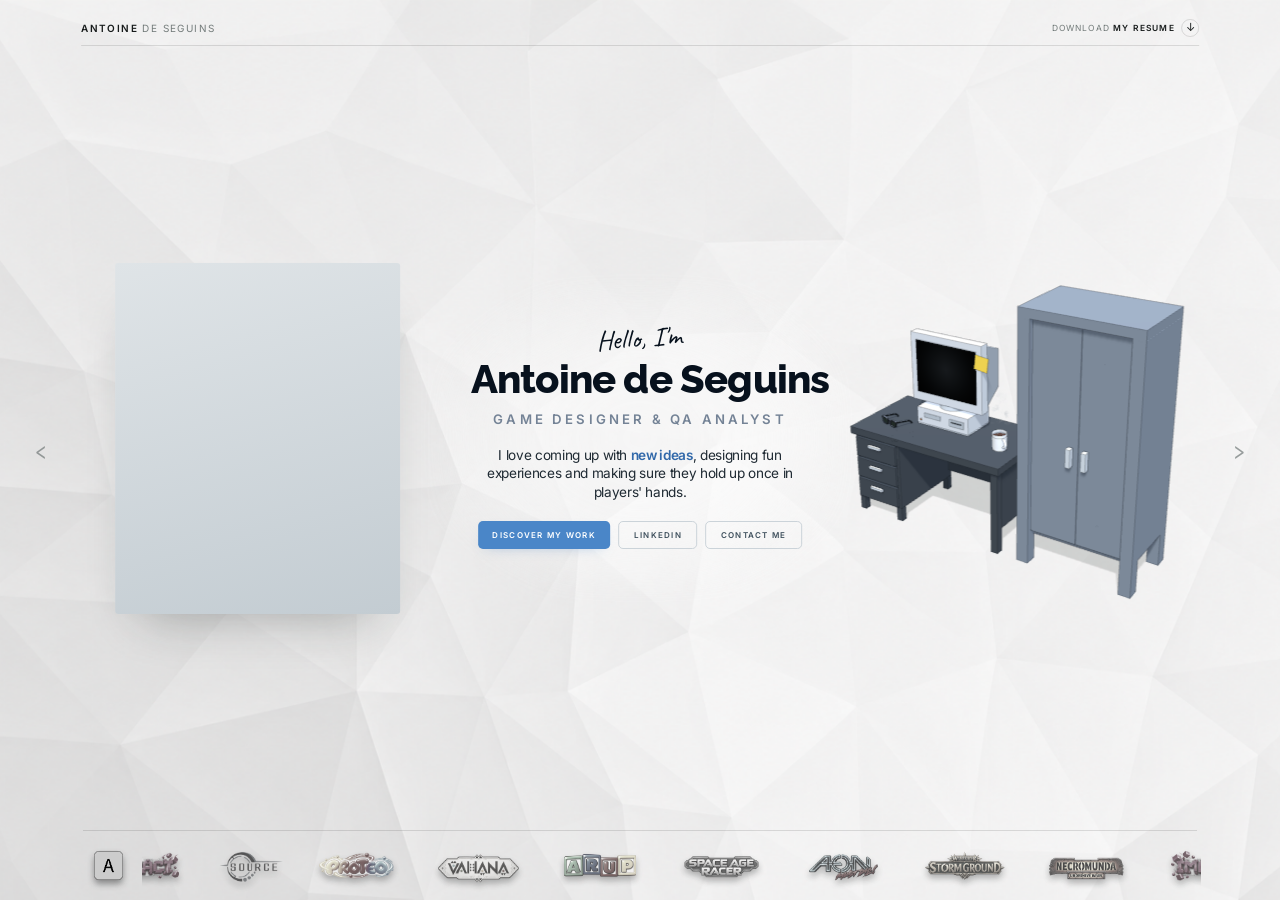
<file: index.html>
<!doctype html>
<html lang="en">
	<head>
		<meta charset="UTF-8" />
		<meta name="viewport" content="width=device-width, initial-scale=1.0" />
		<meta name="theme-color" content="#f4f5f2" />
		<meta name="description" content="Portfolio of Antoine de Seguins, Game Designer & QA Analyst: game projects, prototypes and playable experiments." />
		<title>Antoine de Seguins | Game Designer & QA Analyst</title>
		<link rel="canonical" href="https://www.antoinedeseguins.com/" />
		<!-- Link previews (LinkedIn, Discord, Slack, X…). -->
		<meta property="og:type" content="website" />
		<meta property="og:site_name" content="Antoine de Seguins" />
		<meta property="og:title" content="Portfolio Antoine de Seguins" />
		<meta property="og:description" content="Game Designer & QA Analyst" />
		<meta property="og:url" content="https://www.antoinedeseguins.com/" />
		<meta property="og:image" content="https://www.antoinedeseguins.com/Assets/identity/share-preview.jpg" />
		<meta property="og:image:width" content="1200" />
		<meta property="og:image:height" content="630" />
		<meta property="og:image:alt" content="Antoine de Seguins' portfolio home page" />
		<meta name="twitter:card" content="summary_large_image" />
		<!-- Tells search engines whose site this is, so a search for the name shows it properly. -->
		<script type="application/ld+json">
			{
				"@context": "https://schema.org",
				"@graph": [
					{
						"@type": "Person",
						"@id": "https://www.antoinedeseguins.com/#person",
						"name": "Antoine de Seguins",
						"jobTitle": "Game Designer & QA Analyst",
						"url": "https://www.antoinedeseguins.com/",
						"email": "mailto:antoinedeseguins@gmail.com",
						"sameAs": ["https://www.linkedin.com/in/antoine-de-seguins/"]
					},
					{
						"@type": "WebSite",
						"name": "Antoine de Seguins",
						"url": "https://www.antoinedeseguins.com/",
						"author": { "@id": "https://www.antoinedeseguins.com/#person" }
					}
				]
			}
		</script>
		<!-- The home page's desk toy (only on screens wide enough to show it) is a chain of modules, each found only once
		     the one before has arrived: fetch them all now, alongside the page. Ahead of the stylesheets, which would hold
		     this script back. The ?v must stay the one in JS/main.js's import, or the toy is fetched twice. The picture
		     shown in its place until it is ready comes first. Only when the page opens on the home page, the one the toy
		     is on: a project's address (its path or #id, see projectFromUrl in JS/main.js) opens that project instead.
		     Opening on the home page also plays its arrival animation (unless the visitor asks for reduced motion):
		     has-intro keeps the page hidden from the first paint until JS/main.js starts it (playIntro), or shows it as it
		     is if that hasn't happened within 4 s. -->
		<script>
			{
				const openingPage = (location.hash.slice(1) || location.pathname.replace(/\/$/, "").split("/").pop()).toLowerCase();
				const opensOnHome = ["", "index.html", "about-me", "about", "aboutme"].includes(openingPage);
				if (opensOnHome && !matchMedia("(prefers-reduced-motion: reduce)").matches) {
					const root = document.documentElement;
					root.classList.add("has-intro");
					setTimeout(() => { if (!root.classList.contains("intro-play")) root.classList.remove("has-intro"); }, 4000);
				}
				if (opensOnHome && matchMedia("(min-width: 1181px)").matches) {
					document.head.append(Object.assign(document.createElement("link"), {
						rel: "preload", as: "image", href: "three.js/about/desk-room-poster-1x.webp?v=2",
						imageSrcset: "three.js/about/desk-room-poster-1x.webp?v=2 1x, three.js/about/desk-room-poster-2x.webp?v=2 2x",
					}));
					for (const path of ["three.js/about/desk-room.js?v=365", "three.js/vendor/r180/three.module.js", "three.js/vendor/r180/three.core.js", "three.js/vendor/r180/GLTFLoader.js", "three.js/vendor/r180/BufferGeometryUtils.js"]) {
						document.head.append(Object.assign(document.createElement("link"), { rel: "modulepreload", href: path }));
					}
				}
			}
		</script>
		<link rel="preconnect" href="https://fonts.googleapis.com" />
		<link rel="preconnect" href="https://fonts.gstatic.com" crossorigin />
		<link href="https://fonts.googleapis.com/css2?family=Inter:ital,wght@0,400;0,500;0,600;0,800;1,350;1,500&display=swap" rel="stylesheet" />
		<!-- The name and the handwritten hello stay hidden until their fonts arrive instead of flashing a fallback. -->
		<link href="https://fonts.googleapis.com/css2?family=Raleway:wght@400;500;600;700;800&family=Caveat:wght@400&display=block" rel="stylesheet" />
		<link rel="stylesheet" href="CSS/styles.css?v=20261104-necroring" />
		<script src="JS/main.js?v=20261104-linkthumb" defer></script>
	</head>
	<body class="is-about-page">
		<main class="portfolio">
			<header class="topline">
				<a class="wordmark" href="#about" aria-label="Go to About me">Antoine<span> de Seguins</span></a>
				<div class="topline-actions">
					<a class="resume-link" href="Assets/resume/Resume%20-%20Antoine%20de%20Seguins.pdf" download="Resume - Antoine de Seguins.pdf"><span class="resume-copy"><span class="resume-prefix">Download </span><strong>my resume</strong></span><span class="resume-icon" aria-hidden="true"><span class="resume-arrow">↓</span></span></a>
				</div>
			</header>
			<section class="project-view" id="project-view" aria-live="polite" aria-busy="false"></section>
			<nav class="page-arrows" id="page-arrows" aria-label="Project navigation" hidden>
				<button class="page-arrow page-arrow-previous" id="previous-project" type="button" aria-label="Previous project" aria-controls="project-view" disabled><span aria-hidden="true">‹</span></button>
				<button class="page-arrow page-arrow-next" id="next-project" type="button" aria-label="Next project" aria-controls="project-view"><span aria-hidden="true">›</span></button>
			</nav>
			<div class="dock-reveal-zone" aria-hidden="true"></div>
			<nav class="project-dock" aria-label="Projects">
				<div class="dock-inner">
					<button class="project-link about-link" id="about-link" type="button" aria-label="About me" aria-pressed="false" aria-current="false">
						<span class="about-preview" aria-hidden="true">
							<img class="about-thumbnail" src="Assets/aboutme/aboutme-logo.png" alt="" />
						</span>
					</button>
					<div class="project-rail" id="project-rail" aria-label="Project list"></div>
				</div>
			</nav>
		</main>
	</body>
</html>
</file>
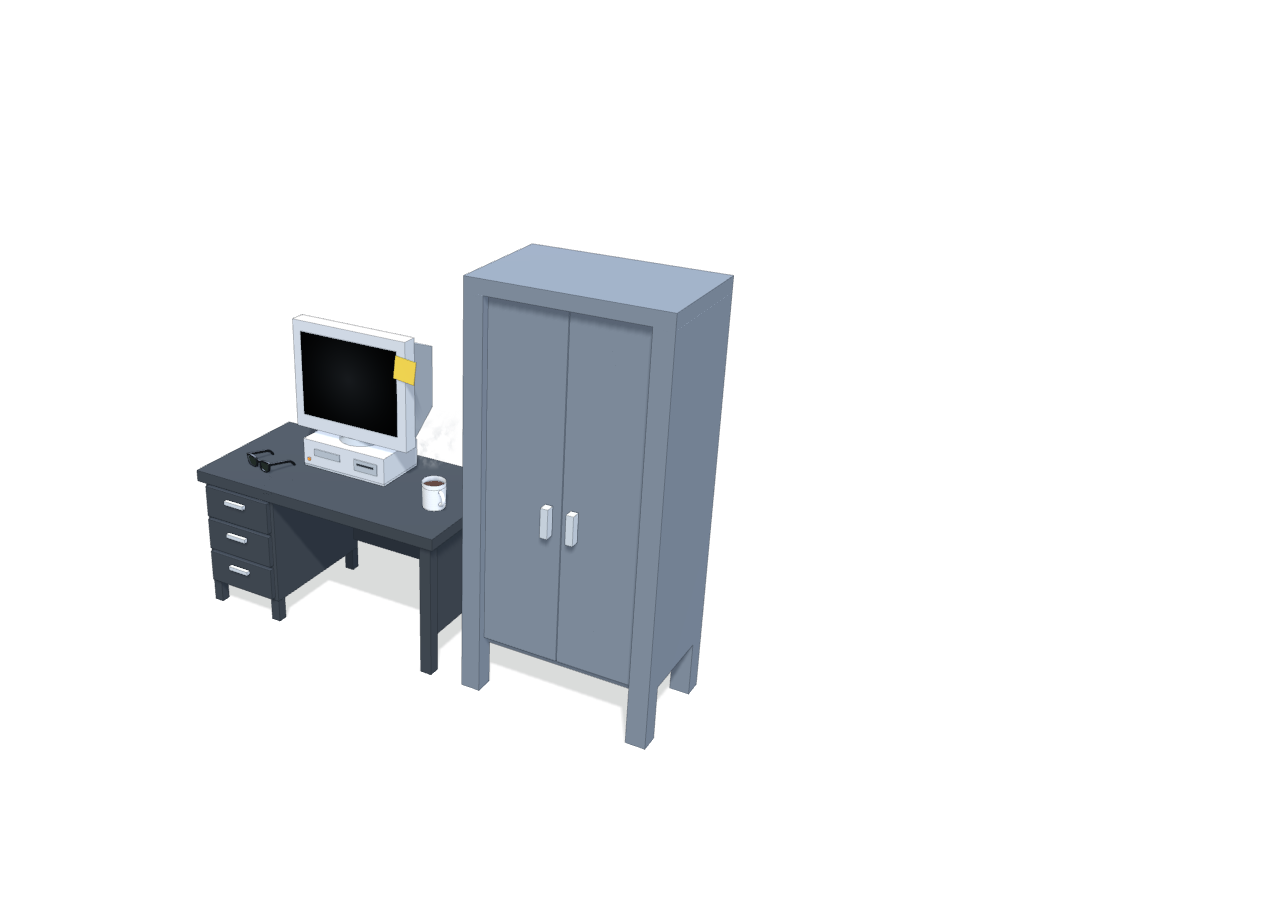
<file: tools/desk-room-poster.html>
<!doctype html>
<!-- Draws the home page's desk room at rest in a square frame and prints the picture (a WebP data URL, see-through
     around the room) into #picture. Run through tools/desk-room-poster.sh, which saves it at 1x and 2x. -->
<html lang="en">
	<head>
		<meta charset="UTF-8" />
		<title>Desk room poster</title>
		<style>
			body { margin: 0; }
			/* A square frame: the camera fits the room to its narrower side, so the picture lines up with any frame once
			   shown "contain" over the canvas's area. The canvas overflows it as on the site. */
			.about-room { position: absolute; top: 150px; left: 150px; width: 600px; height: 600px; }
			.about-room-canvas { position: absolute; top: -25%; left: -25%; display: block; width: 150%; height: 150%; }
			#picture { display: none; }
		</style>
	</head>
	<body>
		<div class="about-room"></div>
		<pre id="picture"></pre>
		<script type="module">
			import { enableDeskRoom, deskRoomPicture } from "../three.js/about/desk-room.js";

			const room = document.querySelector(".about-room");
			enableDeskRoom(room);
			await new Promise((resolve) => {
				const ready = () => (room.classList.contains("has-room") ? resolve() : setTimeout(ready, 50));
				ready();
			});
			// Leaves time for the model and pictures that load on their own.
			await new Promise((resolve) => setTimeout(resolve, 3000));
			document.getElementById("picture").textContent = deskRoomPicture("image/webp", 0.9);
		</script>
	</body>
</html>
</file>
<file: CSS/styles.css>
:root {
  color-scheme: light;
  --paper: #f4f5f2;
  --ink: #171b1b;
  --muted: #737b7a;
  --line: rgba(23, 27, 27, 0.13);
  --accent: #1769f5;
  --body-copy: #454d4c;
  --surface: #e6e9e7;
  --dock-height: calc(112 * var(--u));
  font-family: "Inter", sans-serif;
  font-synthesis: none;
  text-rendering: optimizeLegibility;
}

/* Fluid scale. The desktop design is drawn for a 1920 × 927 window and every size in it is written in --u, one pixel
   of that reference: calc(13.5 * var(--u)) is 13.5px there. --vw and --vh are the design's viewport units, the
   reference screen's 1vw and 1vh in --u; the real 100vw / 100vh are kept for what really is the screen (page height,
   slide distances). Phones and tablets use plain pixels and viewport units, so all three are their usual values. */
@property --u { syntax: "<length>"; inherits: true; initial-value: 1px; }
@property --vw { syntax: "<length>"; inherits: true; initial-value: 0px; }
@property --vh { syntax: "<length>"; inherits: true; initial-value: 0px; }
@property --fit { syntax: "<length>"; inherits: true; initial-value: 1px; }
:root { --u: 1px; --vw: 1vw; --vh: 1vh; }
/* --fit is the window's size against the reference: the smaller of the width and height ratios, as a length.
   --u only follows it three quarters of the way, so browser zoom, in and out, still changes the size of things
   (CSS can't tell a zoomed-out window from a bigger screen, so very large screens get a slightly smaller block). It is
   set in rem so a reader's larger default text size carries through, and it stays between 0.8 and 4 reference pixels. */
@media (min-width: 1181px) {
  :root {
    --fit: min(100vw / 1920, 100vh / 927);
    --u: clamp(.05rem, calc(.015625rem + .75 * var(--fit)), .25rem);
    --vw: calc(19.2 * var(--u));
    --vh: calc(9.27 * var(--u));
  }
}


* { box-sizing: border-box; }
html { min-width: 320px; background: var(--paper); overflow-x: hidden; }
body {
  min-width: 320px;
  min-height: 100vh;
  margin: 0;
  color: var(--ink);
  overflow-x: hidden;
  background-color: var(--paper);
  background-image: url("../Assets/identity/background.png");
  background-position: center;
  background-size: cover;
  background-repeat: no-repeat;
  background-attachment: fixed;
}
button, a { color: inherit; font: inherit; }
button:focus-visible, a:focus-visible { outline: calc(3 * var(--u)) solid var(--accent); outline-offset: calc(4 * var(--u)); }

.portfolio { min-height: 100vh; padding: 0 calc(5.3 * var(--vw)) calc(var(--dock-height) + 54 * var(--u)); }
.topline {
  position: relative;
  left: 50%;
  display: flex;
  align-items: center;
  justify-content: space-between;
  width: min(1540 * var(--u), calc(100% + 1.6 * var(--vw)));
  height: calc(70 * var(--u));
  margin: 0;
  transform: translateX(-50%);
}
.topline::after { position: absolute; right: 0; bottom: calc(12 * var(--u)); left: 0; height: 1px; background: var(--line); content: ""; }
@property --wordmark-hover {
  syntax: "<percentage>";
  inherits: true;
  initial-value: 0%;
}
.wordmark { --wordmark-hover: 0%; color: color-mix(in srgb, var(--ink), var(--accent) var(--wordmark-hover)); font-size: clamp(10 * var(--u), .65 * var(--vw), 13 * var(--u)); font-weight: 600; letter-spacing: .14em; text-decoration: none; text-transform: uppercase; transition: --wordmark-hover 160ms ease; }
.wordmark:hover { --wordmark-hover: 100%; }
.wordmark span { color: color-mix(in srgb, var(--muted), var(--accent) var(--wordmark-hover)); font-weight: 400; }
.topline-actions { display: flex; align-items: center; gap: calc(12 * var(--u)); }
.resume-link { --wordmark-hover: 0%; display: inline-flex; align-items: center; gap: calc(8 * var(--u)); color: color-mix(in srgb, var(--ink), var(--accent) var(--wordmark-hover)); font-size: clamp(9 * var(--u), .55 * var(--vw), 11 * var(--u)); font-weight: 400; letter-spacing: .14em; text-decoration: none; text-transform: uppercase; transition: --wordmark-hover 160ms ease; }
.resume-link:hover { --wordmark-hover: 100%; }
.resume-link[aria-disabled="true"], .resume-link[aria-disabled="true"]:hover { --wordmark-hover: 0%; transition: none; }
.resume-link[aria-disabled="true"], .resume-link[aria-disabled="true"] * { -webkit-user-select: none; user-select: none; }
.resume-prefix { color: color-mix(in srgb, var(--muted), var(--accent) var(--wordmark-hover)); }
.resume-copy { white-space: nowrap; }
.resume-copy strong { font-weight: 600; }
.resume-icon { display: grid; width: calc(22 * var(--u)); height: calc(22 * var(--u)); place-items: center; border: 1px solid var(--line); border-radius: 50%; font-size: calc(14 * var(--u)); letter-spacing: 0; line-height: 1; }
/* On click the arrow drops out of the circle and falls back in from the top. */
.resume-icon { overflow: hidden; transition: scale 120ms ease; }
.resume-arrow { display: block; }
.resume-link:not([aria-disabled="true"]):active .resume-icon { scale: .9; }
.resume-link.is-downloading .resume-arrow { animation: resume-arrow-drop 640ms cubic-bezier(.5, 0, .3, 1); }
@keyframes resume-arrow-drop {
  45% { translate: 0 calc(20 * var(--u)); }
  45.1% { translate: 0 calc(-20 * var(--u)); }
  100% { translate: 0 0; }
}
.project-view {
  position: relative;
  left: 50%;
  isolation: isolate;
  display: grid;
  align-items: center;
  width: min(1540 * var(--u), calc(100% + 1.6 * var(--vw)));
  min-height: calc(100vh - 70 * var(--u) - var(--dock-height) - 54 * var(--u));
  margin: 0;
  transform: translateX(-50%);
}
.project-view.is-pointer-dragging { cursor: grabbing; user-select: none; }
.project-view.is-pointer-dragging * { user-select: none; }
.page-returning { transition: translate 180ms cubic-bezier(.2, .7, .25, 1); }
.project-view > .page-drag-preview { position: absolute; top: 50%; right: 0; left: 0; width: 100%; transform: translateY(-50%); pointer-events: none; }
.page-arrows { position: fixed; z-index: 4; top: 50%; right: 0; left: 0; display: flex; justify-content: space-between; padding: 0 clamp(12 * var(--u), 2.2 * var(--vw), 32 * var(--u)); transform: translateY(-50%); pointer-events: none; }
.page-arrows[hidden] { display: none; }
.page-arrow { user-select: none; display: grid; width: calc(38 * var(--u)); height: calc(52 * var(--u)); place-items: center; padding: 0; border: 0; border-radius: calc(2 * var(--u)); color: var(--muted); background: transparent; cursor: pointer; font-family: "Raleway", sans-serif; font-size: calc(42 * var(--u)); font-weight: 400; line-height: 1; opacity: .72; pointer-events: auto; transition: color 180ms ease, opacity 180ms ease, transform 180ms ease; }
.page-arrow-previous:hover:not(:disabled) { transform: translateX(calc(-3 * var(--u))); color: var(--accent); opacity: 1; }
.page-arrow-next:hover:not(:disabled) { transform: translateX(calc(3 * var(--u))); color: var(--accent); opacity: 1; }
.page-arrow:disabled { cursor: default; opacity: .22; }
.project-layout {
  display: grid;
  grid-template-columns: minmax(0, 1.2fr) minmax(calc(290 * var(--u)), .8fr);
  align-items: start;
  gap: clamp(34 * var(--u), 5.2 * var(--vw), 86 * var(--u));
  padding: calc(40 * var(--u)) 0 calc(48 * var(--u));
}
.page-entering { position: relative; z-index: 1; }
.project-view > .page-outgoing { position: absolute; z-index: 2; top: var(--page-outgoing-top); right: 0; left: 0; width: 100%; margin: 0; pointer-events: none; }
#project-view[data-navigation-direction="next"] .page-entering { animation: page-enter-from-right 900ms cubic-bezier(.65, 0, .35, 1) both; }
#project-view[data-navigation-direction="previous"] .page-entering { animation: page-enter-from-left 900ms cubic-bezier(.65, 0, .35, 1) both; }
#project-view[data-navigation-direction="next"] .page-outgoing { animation: page-exit-to-left 900ms cubic-bezier(.65, 0, .35, 1) both; }
#project-view[data-navigation-direction="previous"] .page-outgoing { animation: page-exit-to-right 900ms cubic-bezier(.65, 0, .35, 1) both; }
.media-stack { min-width: 0; }
.hero-frame {
  position: relative;
  overflow: hidden;
  width: 100%;
  aspect-ratio: 16 / 9;
  border: 0;
  border-radius: calc(6 * var(--u));
  background: var(--surface);
  box-shadow: 0 calc(18 * var(--u)) calc(50 * var(--u)) rgba(28, 35, 33, .08);
}
/* The frame's fine edge is a dark see-through line, like the gallery thumbnails': it vanishes on dark pictures (a light
   grey one showed as a pale rim, broken into specks in the rounded corners) and still outlines light ones. */
.hero-frame::after {
  position: absolute;
  inset: 0;
  border: 1px solid rgba(23, 27, 27, .15);
  border-radius: inherit;
  content: "";
  pointer-events: none;
}
.hero-image { position: absolute; inset: 0; display: block; width: 100%; height: 100%; object-fit: contain; }
/* The video fills its frame exactly like the stills: a 1px overscan made the picture shift when the
   poster handed over to the first frame. The neutral filter keeps Chrome from handing a playing video
   to a hardware overlay, which places it a fraction of a pixel away from the normal rendering: the
   picture moved inside its frame whenever the video started or paused (on every page change). */
video.hero-image { object-fit: cover; border: 0; filter: brightness(1.001); }
/* The Space Age and ARUP video files have two black pixel columns down their sides (ARUP: the right one, at the start
   and end). They are drawn 0.3% bigger than the frame so the columns fall outside it, and so are their posters wherever
   they stand in for them (slide preview, fallback), so the hand-over to the video doesn't move the picture. The clip
   trims the enlarged picture back to its own box: without it, a preview waiting beside the frame spilled ~1.3px into
   it (a thin dark line down the next media's edge, e.g. the left of the controller viewer). */
video.hero-image:is([src$="/spaceage.mp4"], [src$="/ARUP.mp4"]),
:is(.hero-preview, .hero-video-fallback):is([src$="/spaceage1.webp"], [src$="/arup1-back.webp"]) { scale: 1.003; clip-path: inset(calc(50% - 50% / 1.003)); }
.hero-track { position: absolute; inset: 0; }
img.hero-image { object-fit: cover; }
.hero-video-fallback { position: absolute; inset: 0; display: block; width: 100%; height: 100%; object-fit: cover; pointer-events: none; }
.hero-video-fallback[hidden] { display: none; }
.toy-canvas { touch-action: none; background: url("../three.js/impact/cube.svg?v=6") center / contain no-repeat; }
.toy-canvas[data-ready="true"] { background: transparent; }
.project-title-row { position: relative; display: flex; align-items: flex-start; gap: 0; width: fit-content; max-width: 100%; }
.project-title-row .project-title { flex: 0 1 auto; min-width: 0; }
.project-title-row > .toy-widget { position: absolute; left: 100%; top: 50%; margin-left: calc(-20 * var(--u)); margin-top: 0; transform: translateY(-50%); }
.project-title-row > .toy-widget[data-toy="magnetic-cube"] { margin-left: calc(-40 * var(--u)); transform: translateY(-50%) scale(.9); }
.project-layout[data-project-id="impact"] .project-title-row > .toy-widget[data-toy="magnetic-cube"] { margin-top: calc(-5 * var(--u)); }
.project-title-row > .toy-widget[data-toy="source-light"] { margin-left: calc(-40 * var(--u)); margin-top: 0; transform: translateY(-50%) scale(.9); }
.toy-widget { position: relative; flex: 0 0 calc(152 * var(--u)); width: calc(152 * var(--u)); height: calc(114 * var(--u)); }
.toy-widget .toy-canvas { cursor: default; background: none; }
.toy-widget[data-toy="magnetic-cube"], .toy-widget[data-toy="magnetic-cube"] .toy-canvas { cursor: pointer; }
.toy-widget[data-toy="voxel-title"], .toy-widget[data-toy="voxel-title"] .toy-canvas { cursor: pointer; }
.toy-widget[data-toy="source-light"], .toy-widget[data-toy="source-light"] .toy-canvas { cursor: pointer; }
/* Until Impact's cube is ready, a picture of it at rest holds its place, drawn by the cube itself (remade with
   tools/impact-cube-poster.sh). It covers the whole screen pixels around the frame in the reference window, so there it
   lands on the cube's very pixels: 138 × 104 starting .85 and .8875 left of and above the frame, divided by the
   frame's .9 scale. On standard screens it is drawn unsmoothed: the frame sits between pixels, and smoothing blurred
   the picture against the crisp cube that replaces it. */
.toy-widget[data-toy="magnetic-cube"] .toy-canvas:not([data-ready="true"]) { background: image-set(url("../three.js/impact/cube-poster-1x.png?v=1") 1x, url("../three.js/impact/cube-poster-1.75x.png?v=1") 1.75x) calc(-.9444 * var(--u)) calc(-.9861 * var(--u)) / calc(153.3333 * var(--u)) calc(115.5556 * var(--u)) no-repeat; }
@media (max-resolution: 1dppx) {
  .toy-widget[data-toy="magnetic-cube"] .toy-canvas:not([data-ready="true"]), .page-drag-preview .toy-widget .toy-canvas:not([data-placeholder="true"]) { image-rendering: pixelated; }
}
.toy-widget[data-toy="source-light"] .toy-canvas:not([data-ready="true"], [data-placeholder="true"]), .page-drag-preview [data-toy="source-light"] .toy-canvas:not([data-placeholder="true"]) {
  background-image: url("../three.js/source/source-avatar.svg?v=2");
  background-position: center;
  background-size: auto 77.727%;
  background-repeat: no-repeat;
}
.toy-widget[data-toy="source-light"]::before {
  content: ""; position: absolute; inset: 0; pointer-events: none;
  background-image: radial-gradient(circle, #b9e1ff99 0%, #7aafff2e 38%, #7aafff00 70%);
  background-position: center; background-size: 43.55% 58.06%; background-repeat: no-repeat;
  opacity: calc(var(--source-light-alpha, 1) * var(--source-hover-glow, 1));
}
.toy-widget[data-toy="source-light"][data-hit="true"]::before { background-image: radial-gradient(circle, #ff7285cc 0%, #f43c5759 38%, #f43c5700 70%); opacity: calc(var(--source-light-alpha, 1) * var(--source-hit-glow, 1)); }
.toy-widget[data-toy="source-light"]::after {
  content: ""; position: absolute; inset: 0; z-index: 1; pointer-events: none;
  background: radial-gradient(circle, #fff 0%, #e4faff 40%, #80b5f0 68%, transparent 73%) center / 7.573% 10.097% no-repeat;
  opacity: var(--source-light-alpha, 1);
}
.toy-widget { cursor: default; touch-action: none; }
/* No drop shadow: the running toy draws on the page surface without one, and a shadowed placeholder looked bolder while the page slid in. */
.toy-stage { position: relative; isolation: isolate; }
.toy-stage > .media-stack, .toy-stage > .project-copy { position: relative; z-index: 1; }
.toy-stage > .toy-surface-canvas { z-index: 0; max-width: none; pointer-events: none; background: none; touch-action: auto; }
.toy-stage[data-project-id="impact"] > .toy-surface-canvas { z-index: 2; }
/* Impact's destructible tags: the cube layer sits over the copy and never takes the pointer. */
.project-layout:has(> .voxel-tags-canvas) { position: relative; }
.project-layout:has(> .voxel-tags-canvas) .project-meta > span { cursor: pointer; user-select: none; }
.voxel-tags-canvas { position: absolute; inset: 0; z-index: 3; display: block; width: 100%; height: 100%; pointer-events: none; }
.voxel-title { position: relative; width: fit-content; max-width: 100%; }
.voxel-title .toy-widget { position: absolute; inset: 0; width: 100%; height: 100%; }
.voxel-title.is-ready .voxel-title-label { visibility: hidden; }
.light-reactive-title { position: relative; }
.space-racer-title-row { position: relative; }
.space-racer-heading { position: relative; width: fit-content; max-width: 100%; }
.space-racer-title-row .project-title { min-width: 0; }
.space-racer-title-row.is-playing { cursor: pointer; touch-action: none; user-select: none; }
.space-racer-title-row.is-playing .project-title { visibility: hidden; }
.space-racer-title-row.is-launching .project-title { visibility: visible; }
.space-racer-word { display: inline-block; white-space: nowrap; }
.space-racer-letter { display: inline-block; transform-origin: center bottom; }
.space-racer-launch-pod { position: absolute; z-index: 3; pointer-events: none; }
.space-racer-title-row.is-launching .space-racer-stage { visibility: hidden; }
.space-racer-title-row .space-racer-play { position: absolute; left: calc(100% - 6 * var(--u)); top: 50%; transform: translateY(-50%); z-index: 2; }
.space-racer-play { display: grid; flex: 0 0 calc(100 * var(--u)); width: calc(100 * var(--u)); height: calc(64 * var(--u)); place-items: center; padding: 0; border: 0; background: transparent; color: #587079; cursor: pointer; }
.space-racer-preview { display: block; width: 100%; height: auto; }
@keyframes space-racer-hover {
  0%, 100% { transform: translateY(0) rotate(0deg); }
  35% { transform: translateY(calc(-4 * var(--u))) rotate(-3deg); }
  70% { transform: translateY(calc(-2 * var(--u))) rotate(2deg); }
}
@media (hover: hover) and (prefers-reduced-motion: no-preference) {
  .space-racer-play[aria-pressed="false"]:hover .space-racer-preview { animation: space-racer-hover 1.4s ease-in-out infinite; }
}

.space-racer-play:has(.space-racer-preview) svg { display: none; }
.space-racer-play[aria-pressed="true"] .space-racer-preview { display: none; }
.space-racer-play[aria-pressed="true"] { visibility: hidden; pointer-events: none; }
.space-racer-play[aria-pressed="true"] svg { display: none; }
.space-racer-play:hover { color: #263f49; border-color: currentColor; }
.space-racer-play[aria-pressed="true"] svg path { d: path("M7 7H17V17H7Z"); }
.space-racer-stage { position: absolute; left: 0; top: calc(-35 * var(--u)); z-index: 1; display: block; width: 100%; height: calc(100% + 70 * var(--u)); pointer-events: none; }
.aeon-title-row { position: relative; display: flex; align-items: center; width: fit-content; max-width: 100%; }
.aeon-title-row .project-title { min-width: 0; }
.aeon-title-logo { position: absolute; z-index: 1; left: calc(100% + 12 * var(--u)); top: 50%; display: block; width: clamp(35 * var(--u), 2.8 * var(--vw), 48 * var(--u)); height: auto; aspect-ratio: 1; object-fit: contain; user-select: none; transform: translateY(calc(-50% - 4 * var(--u))); }
.aeon-title-logo[role="button"] { cursor: pointer; touch-action: none; transform-origin: center; }
.aeon-fist-halo { position: absolute; z-index: 0; left: calc(100% + 12 * var(--u)); top: 50%; width: clamp(35 * var(--u), 2.8 * var(--vw), 48 * var(--u)); aspect-ratio: 1; transform: translateY(calc(-50% - 4 * var(--u))); pointer-events: none; opacity: 0; }
.aeon-fist-halo::before { content: ""; position: absolute; inset: -32%; border-radius: 50%; background: radial-gradient(circle, #ef345a38 0%, #df224223 35%, #df22420c 55%, transparent 72%); }
@keyframes aeon-halo-breathe {
  0%, 100% { opacity: .35; scale: .94; }
  50% { opacity: .85; scale: 1.06; }
}
@keyframes aeon-fist-pulse {
  0%, 100% { transform: translate(0, calc(-50% - 4 * var(--u))) rotate(0deg) scale(1); }
  30% { transform: translate(-1px, calc(-50% - 5 * var(--u))) rotate(-2deg) scale(1.015); }
  50% { transform: translate(0, calc(-50% - 6 * var(--u))) rotate(-1deg) scale(1.025); }
  75% { transform: translate(1px, calc(-50% - 5 * var(--u))) rotate(1deg) scale(1.01); }
}
@media (hover: hover) and (prefers-reduced-motion: no-preference) {
  .aeon-title-row:has(.aeon-title-logo[aria-pressed="false"]:hover) .aeon-fist-halo { animation: aeon-halo-breathe 2.4s ease-in-out infinite; }
  .aeon-title-logo[aria-pressed="false"]:hover { animation: aeon-fist-pulse 2.4s ease-in-out infinite; }
}

.aeon-strike { position: relative; display: inline-block; max-width: 100%; padding: 0; border: 0; background: transparent; color: inherit; font: inherit; line-height: inherit; letter-spacing: inherit; text-align: left; cursor: default; touch-action: none; user-select: none; }
.aeon-strike:focus { outline: none; }
.aeon-hand-cursor, .aeon-hand-cursor * { cursor: none !important; }
.aeon-game-active, .aeon-game-active * { -webkit-user-select: none; user-select: none; }
.aeon-brawler-stage { position: fixed; top: 0; left: 0; z-index: 6; pointer-events: none; }
.aeon-word { display: inline-block; white-space: nowrap; }
.aeon-letter { display: inline-block; transform-origin: center 70%; }
.arup-title-toggle { position: relative; display: inline-block; min-width: 3.5em; padding: 0; border: 0; background: transparent; color: inherit; font: inherit; line-height: inherit; letter-spacing: inherit; text-align: left; }
.proteo-title-row { position: relative; width: fit-content; max-width: 100%; }
.proteo-play { position: absolute; left: calc(100% + 8 * var(--u)); top: 50%; width: calc(44 * var(--u)); height: calc(44 * var(--u)); padding: 0; border: 0; background: transparent; transform: translateY(-50%); cursor: pointer; touch-action: manipulation; }
.proteo-play img { position: relative; display: block; width: 100%; height: 100%; filter: drop-shadow(1px calc(2 * var(--u)) calc(2 * var(--u)) #22222224); transition: transform 180ms ease; }
@keyframes proteo-ball-hover {
  0%, 100% { transform: translateY(0) scale(1); }
  12% { transform: translateY(calc(3 * var(--u))) scale(1.14, .86); }
  42% { transform: translateY(calc(-12 * var(--u))) scale(.94, 1.06) rotate(-12deg); }
  64% { transform: translateY(0) scale(1); }
  72% { transform: translateY(calc(3 * var(--u))) scale(1.16, .84); }
  85% { transform: translateY(calc(-3 * var(--u))) scale(.98, 1.02); }
}
@media (hover: hover) and (prefers-reduced-motion: no-preference) {
  .proteo-play[aria-pressed="false"]:hover img { animation: proteo-ball-hover 1.35s ease-in-out infinite; }
}

.project-layout:where([data-project-id="proteo"]) { position: relative; }
.proteo-shape-stage { position: absolute; inset: 0 auto auto 0; z-index: 5; width: calc(52 * var(--u)); height: calc(52 * var(--u)); padding: 0; border: 0; border-radius: 50%; background: transparent; cursor: grab; touch-action: none; user-select: none; }
.proteo-shape-stage.is-grabbed { cursor: grabbing; }
.proteo-play { cursor: grab; touch-action: none; }
.proteo-shape-stage[hidden] { display: none; }
.proteo-shape-stage img { display: block; width: 100%; height: 100%; filter: drop-shadow(1px calc(3 * var(--u)) calc(3 * var(--u)) #22222226); }
@media (prefers-reduced-motion: reduce) { .proteo-play img { transition: none; } .proteo-play:is(:hover, :focus-visible) img { transform: none; } }
.necro-title-row { position: relative; width: fit-content; max-width: 100%; }
.necro-play { position: absolute; left: calc(100% + 10 * var(--u)); top: 50%; transform: translateY(-50%); width: calc(68 * var(--u)); height: calc(34 * var(--u)); border: 0; padding: 0; background: transparent; cursor: pointer; }
.necro-play img { display: block; width: 100%; height: 100%; transform: rotate(-12deg); }
.necro-play .necro-rifle-bolt { position: absolute; inset: 0; pointer-events: none; }
.necro-play[hidden] { display: none; }
.necro-play:disabled { cursor: default; }
.necro-play::before, .necro-play::after { content: ""; position: absolute; left: 96%; top: 28%; pointer-events: none; opacity: 0; }
.necro-play::before { width: calc(15 * var(--u)); height: calc(11 * var(--u)); margin-top: calc(-5 * var(--u)); background: #ffd581; clip-path: polygon(0 40%, 40% 30%, 80% 0, 65% 40%, 100% 50%, 65% 60%, 80% 100%, 40% 70%, 0 60%); transform: rotate(-12deg); }
.necro-play::after { width: calc(8 * var(--u)); height: calc(3 * var(--u)); margin-top: -1px; border-radius: 1px 60% 60% 1px; background: linear-gradient(#ffe5ad, #b98a47); transform: rotate(-12deg); }
@keyframes necro-hover-bullet {
  0%, 31.99% { opacity: 0; transform: translate(0, 0) rotate(-12deg); }
  32% { opacity: 1; transform: translate(0, 0) rotate(-12deg); }
  43% { opacity: 1; }
  50%, 100% { opacity: 0; transform: translate(calc(65 * var(--u)), calc(-14 * var(--u))) rotate(-12deg); }
}
@keyframes necro-hover-flash { 0%, 31.99%, 40%, 100% { opacity: 0; } 32%, 35% { opacity: 1; } }
@keyframes necro-hover-recoil {
  0%, 31.99%, 49%, 100% { transform: translateY(-50%); }
  35% { transform: translateY(-50%) translate(calc(-3 * var(--u)), 1px) rotate(-2deg); }
}
@keyframes necro-bolt-hover {
  0%, 30%, 100% { transform: rotate(-12deg) translateX(0); }
  15%, 21% { transform: rotate(-12deg) translateX(calc(-7 * var(--u))); }
}

@media (hover: hover) and (prefers-reduced-motion: no-preference) {
  .necro-play[aria-pressed="false"]:not(:disabled):hover { animation: necro-hover-recoil 1.6s ease infinite; }
  .necro-play[aria-pressed="false"]:not(:disabled):hover .necro-rifle-bolt { animation: necro-bolt-hover 1.6s ease infinite; }
  .necro-play[aria-pressed="false"]:not(:disabled):hover::before { animation: necro-hover-flash 1.6s linear infinite; }
  .necro-play[aria-pressed="false"]:not(:disabled):hover::after { animation: necro-hover-bullet 1.6s linear infinite; }
}
.necro-word { display: inline-block; white-space: nowrap; }
.necro-word > span { display: inline-block; }
.necro-gallery-stage { position: fixed; inset: 0 auto auto 0; z-index: 4; pointer-events: none; }
.necro-aiming, .necro-aiming * { cursor: none !important; }
.sigmar-title-row { position: relative; width: fit-content; max-width: 100%; padding-right: calc(52 * var(--u)); }
.sigmar-hammer { position: absolute; right: 0; top: calc(50% - 4 * var(--u)); transform: translateY(-50%); width: calc(42 * var(--u)); height: calc(42 * var(--u)); pointer-events: none; }
.sigmar-hammer img { display: block; width: 100%; height: 100%; object-fit: contain; rotate: -13deg; user-select: none; filter: drop-shadow(calc(2 * var(--u)) calc(3 * var(--u)) calc(2 * var(--u)) #23374c30); }
@media (max-width: 600px) {
  .sigmar-title-row { padding-right: 44px; }
  .sigmar-hammer { width: 34px; height: 34px; }
}
.arup-title-row { position: relative; display: flex; align-items: center; gap: 0; width: fit-content; max-width: 100%; }
.arup-play { position: absolute; top: 50%; left: calc(100% - 18 * var(--u)); display: grid; place-items: center; width: calc(48 * var(--u)); height: calc(48 * var(--u)); padding: 0; border: 0; background: transparent; cursor: pointer; transform: translateY(-50%); }
.arup-play::before { content: ""; position: absolute; left: calc(12 * var(--u)); bottom: 1px; width: calc(30 * var(--u)); height: calc(9 * var(--u)); background: radial-gradient(ellipse, #00000024 0%, #0000000a 45%, transparent 72%); pointer-events: none; }
.arup-play-cube { position: relative; display: block; width: calc(38 * var(--u)); height: calc(43 * var(--u)); pointer-events: none; shape-rendering: geometricPrecision; transition: transform 200ms ease; }
.arup-play[aria-pressed="true"] .arup-play-cube { visibility: hidden; }
.arup-play[aria-pressed="true"]::before { visibility: hidden; }
@keyframes arup-title-return {
  from { opacity: 0; transform: translateY(calc(8 * var(--u))); }
  to { opacity: 1; transform: translateY(0); }
}
@keyframes arup-cube-return {
  from { opacity: 0; transform: translateY(-50%) scale(.85); }
  to { opacity: 1; transform: translateY(-50%) scale(1); }
}
@media (prefers-reduced-motion: no-preference) {
  .arup-title-row.is-returning .arup-title-text { animation: arup-title-return 500ms cubic-bezier(.2, .7, .25, 1) backwards; }
  .arup-title-row.is-returning .arup-play { animation: arup-cube-return 400ms 550ms ease-out backwards; }
  .page-outgoing .arup-title-row.is-returning .arup-play, .page-drag-preview .arup-title-row.is-returning .arup-play { animation: none; }
}
:is(.space-racer-play, .aeon-title-logo, .necro-play, .proteo-play, .arup-play), .sigmar-hammer img { filter: drop-shadow(0 calc(4 * var(--u)) calc(3 * var(--u)) #23303d35); }
.proteo-play img { filter: none; }
@media (prefers-reduced-motion: reduce) { .arup-play-cube { transition: none; } }
.arup-title-row .arup-title { margin: 0; min-width: 0; }
.arup-ground { position: relative; }
.arup-runner-hud, .mini-game-score { display: none; position: absolute; right: 0; top: calc(10 * var(--u)); color: var(--muted); font: calc(9 * var(--u))/1.5 monospace; letter-spacing: .06em; pointer-events: none; }
.game-score-anchor { position: relative; }
.mini-game-score:not([hidden]) { display: block; }
.arup-ground.is-running .arup-runner-hud:not([hidden]) { display: block; }
.arup-runner-scene { display: none; position: absolute; left: 0; right: 0; bottom: 0; height: calc(1.8em + 16 * var(--u)); overflow: hidden; pointer-events: none; }
.arup-ground.is-running .arup-runner-scene { display: block; z-index: 2; pointer-events: auto; cursor: pointer; touch-action: manipulation; user-select: none; }
.is-running .arup-title-toggle .arup-title-logos { top: auto; bottom: 0; height: 1.05em; transform-origin: left bottom; transform: translateY(calc(var(--ground-offset, 0px) + var(--entry-offset, 0px) + var(--jump, 0em))); transition: opacity 220ms; pointer-events: auto; }
.arup-runner-obstacle { position: absolute; bottom: 0; border: 1px solid #653b35; border-radius: .035em .035em 0 0; background: #b65d50; box-shadow: inset 0 calc(2 * var(--u)) 0 #ffffff40, 0 calc(2 * var(--u)) calc(3 * var(--u)) #35201b26; }
.arup-runner-obstacle.is-airborne { border-radius: 0; box-shadow: inset 0 calc(2 * var(--u)) 0 #ffffff60, 0 calc(3 * var(--u)) calc(5 * var(--u)) #35201b26; }
.arup-runner-obstacle.is-bonus { border: 0 !important; background: transparent !important; box-shadow: none; filter: drop-shadow(0 0 calc(2 * var(--u)) #b77900) drop-shadow(0 0 calc(5 * var(--u)) #ffc800cc); }
.arup-runner-obstacle.is-bonus::before { content: ""; position: absolute; inset: calc(-13 * var(--u)); border-radius: 50%; background: radial-gradient(circle, #ffdf4380 0, #ffdc3933 40%, transparent 70%); pointer-events: none; }
.arup-runner-obstacle.is-bonus::after { content: ""; position: absolute; inset: calc(-6 * var(--u)); background: linear-gradient(135deg, #fffef0 10%, #ffe570 35%, #ffca18 65%, #eba700); clip-path: polygon(50% 0, 61% 35%, 98% 35%, 68% 57%, 79% 93%, 50% 71%, 21% 93%, 32% 57%, 2% 35%, 39% 35%); }
@keyframes arup-star-shine { from { opacity: .55; transform: scale(.85); } to { opacity: 1; transform: scale(1.15); } }
.arup-runner-obstacle.is-heart { filter: drop-shadow(0 0 calc(2 * var(--u)) #c83457) drop-shadow(0 0 calc(5 * var(--u)) #ff6385aa); }
.arup-runner-obstacle.is-heart::before { background: radial-gradient(circle, #ff638580 0, #ff638533 40%, transparent 70%); }
.arup-runner-obstacle.is-heart::after { background: linear-gradient(135deg, #ffbacb, #ef426b 55%, #bc2148); clip-path: polygon(50% 95%, 8% 52%, 0 30%, 6% 12%, 22% 3%, 38% 7%, 50% 22%, 62% 7%, 78% 3%, 94% 12%, 100% 30%, 92% 52%); }
.arup-title-logos.is-shielded img:not(.is-lost) { filter: drop-shadow(1px 0 0 #fff1a3) drop-shadow(-1px 0 0 #fff1a3) drop-shadow(0 1px 0 #ffda49) drop-shadow(0 -1px 0 #ffda49) drop-shadow(0 0 calc(4 * var(--u)) #ffc52ed9); animation: arup-shield-shimmer 180ms steps(2, end) infinite alternate; }
.arup-title-logos.is-shielded img:nth-child(even) { animation-delay: -90ms; }
.arup-title-logos.is-shield-fading img:not(.is-lost) { animation-duration: 90ms; }
.arup-title-logos.is-shield-breaking img:not(.is-lost) { animation: arup-shield-break 350ms ease-out both; }
@keyframes arup-shield-shimmer {
  from { filter: drop-shadow(1px 0 0 #fff5bd) drop-shadow(-1px 0 0 #fff5bd) drop-shadow(0 1px 0 #ffda49) drop-shadow(0 -1px 0 #ffda49) drop-shadow(-.6px .4px calc(3 * var(--u)) #ffc52eb3); }
  to { filter: drop-shadow(1px 0 0 #fffde3) drop-shadow(-1px 0 0 #fffde3) drop-shadow(0 1px 0 #ffe779) drop-shadow(0 -1px 0 #ffe779) drop-shadow(.6px -.4px calc(6 * var(--u)) #ffd54ff2); }
}
@keyframes arup-shield-break {
  from { filter: drop-shadow(1px 0 0 #fffde3) drop-shadow(-1px 0 0 #fffde3) drop-shadow(0 1px 0 #ffe779) drop-shadow(0 -1px 0 #ffe779) drop-shadow(0 0 calc(8 * var(--u)) #ffd54f); }
  to { filter: drop-shadow(0 0 0 transparent); }
}
@media (prefers-reduced-motion: reduce) { .arup-title-logos.is-shielded img:not(.is-lost), .arup-title-logos.is-shield-breaking img:not(.is-lost) { animation: none; } }
@media (prefers-reduced-motion: no-preference) { .arup-runner-obstacle.is-bonus::before { animation: arup-star-shine 700ms ease-in-out infinite alternate; } }
.arup-title-logos img.is-restored { animation: arup-letter-restore 300ms ease-out; }
@keyframes arup-letter-restore { from { opacity: 0; scale: .7; } 65% { opacity: 1; scale: 1.12; } to { opacity: 1; scale: 1; } }
@media (prefers-reduced-motion: reduce) { .arup-title-logos img.is-restored { animation: none; } }
.is-crashed .arup-title-logos { filter: saturate(.3); }
.arup-title-text { display: block; }
.arup-title-toggle[aria-pressed="true"] .arup-title-text { visibility: hidden; }
.is-entering .arup-title-toggle[aria-pressed="true"] .arup-title-text { visibility: visible; }
.arup-title-logos img { transform-origin: center bottom; }
.arup-title-logos { position: absolute; left: 0; right: 0; bottom: 0; height: 1.05em; display: flex; align-items: center; gap: 0; opacity: 0; pointer-events: none; transition: opacity 220ms ease; }
.arup-title-toggle[aria-pressed="false"] .arup-title-logos { visibility: hidden; opacity: 0; transition: none; }
.arup-title-logos img { display: block; flex: 0 0 .875em; width: .875em; height: 1.05em; object-fit: contain; object-position: center bottom; user-select: none; }
.arup-title-logos img + img { margin-left: -.15em; }
.arup-title-logos img:first-child { position: relative; z-index: 1; }
.arup-title-logos img:nth-child(2) { margin-left: -.23em; }
.arup-title-logos img:nth-child(2), .arup-title-logos img:nth-child(4) { transform: translateY(-.06em); }
.is-running .arup-title-logos { opacity: 1; }
.arup-title-logos img.is-lost { animation: arup-letter-lost 450ms ease-in forwards; }
.arup-title-logos.is-hit { animation: arup-hit 140ms steps(1) infinite; }
@keyframes arup-letter-lost { 0% { opacity: 1; translate: 0 0; rotate: 0deg; } 35% { opacity: 1; translate: .2em -.35em; } 100% { opacity: 0; translate: .5em .5em; rotate: 30deg; } }
@keyframes arup-hit { 0%, 100% { opacity: 1; } 50% { opacity: .45; } }
@media (prefers-reduced-motion: reduce) { .arup-title-logos img.is-lost { animation: none; opacity: 0; } .arup-title-logos.is-hit { animation: none; } }
@media (prefers-reduced-motion: reduce) { .arup-title-text, .arup-title-logos { transition: none; } }
.beam-title-highlight { position: absolute; inset: 0; font: inherit; line-height: inherit; letter-spacing: inherit; white-space: inherit; pointer-events: none; opacity: 0; }
.page-drag-preview .voxel-title .toy-widget .toy-canvas { background: none; }
.page-drag-preview .toy-widget .toy-canvas:not([data-placeholder="true"]) { background: image-set(url("../three.js/impact/cube-poster-1x.png?v=1") 1x, url("../three.js/impact/cube-poster-1.75x.png?v=1") 1.75x) calc(-.9444 * var(--u)) calc(-.9861 * var(--u)) / calc(153.3333 * var(--u)) calc(115.5556 * var(--u)) no-repeat; }
@media (max-width: 600px) { .toy-widget { flex-basis: 112px; width: 112px; height: 94px; } }
.hero-frame { cursor: grab; user-select: none; }
.hero-frame.is-dragging, .hero-frame.is-settling { cursor: grabbing; }
.hero-preview { pointer-events: none; }
.hero-frame.is-dragging .hero-track, .hero-frame.is-settling .hero-track { will-change: translate; }
.hero-frame.is-dragging::after, .hero-frame.is-settling::after { border-color: transparent; }
.hero-arrow { position: absolute; z-index: 1; top: 50%; display: grid; width: calc(36 * var(--u)); height: calc(48 * var(--u)); place-items: center; padding: 0; transform: translateY(-50%); border: 0; border-radius: calc(3 * var(--u)); color: #fff; background: transparent; cursor: pointer; font-size: calc(32 * var(--u)); line-height: 1; text-shadow: 0 1px calc(4 * var(--u)) rgba(0, 0, 0, .45); opacity: 0; pointer-events: none; transition: opacity 160ms ease; }
.hero-arrow span { display: block; transform: scaleY(1.4); }
.hero-arrow[data-media-direction="-1"] { left: calc(8 * var(--u)); }
.hero-arrow[data-media-direction="1"] { right: calc(8 * var(--u)); }
.hero-frame:hover .hero-arrow, .hero-frame:focus-within .hero-arrow { opacity: 1; pointer-events: auto; }
.hero-frame.is-dragging .hero-arrow { opacity: 0; pointer-events: none; }
.hero-frame.is-settling .hero-arrow { opacity: 1; }
.controller-frame, .controller-viewer, .hero-preview[src$="/viewer-poster.webp"] { background: radial-gradient(ellipse at 48% 30%, #e1e4e5 0%, #cdd2d5 52%, #b9c0c5 100%); }
.controller-frame.is-settling .controller-viewer { pointer-events: none; }
.controller-frame { --controller-toolbar-height: calc(44 * var(--u)); cursor: default; }
.controller-viewer, .controller-canvas, .controller-poster { position: absolute; inset: 0; width: 100%; height: 100%; }
.controller-poster { object-fit: contain; }
.controller-canvas { display: block; touch-action: none; cursor: grab; opacity: 0; }
.controller-canvas[data-hover="press"] { cursor: pointer; }
.controller-canvas.is-grabbed { cursor: grabbing; }
.controller-ready .controller-canvas { opacity: 1; }
.controller-ready .controller-poster { visibility: hidden; }
.controller-overlay { position: absolute; inset: 0; pointer-events: none; opacity: 0; transition: opacity 250ms ease; font-family: "Inter", sans-serif; }
.controller-ready .controller-overlay { opacity: 1; }
.controller-overlay button { pointer-events: auto; cursor: pointer; }
.controller-detail-connector { position: absolute; inset: 0; width: 100%; height: 100%; pointer-events: none; }
.controller-detail-connector path { fill: none; stroke: #ffffffe0; stroke-width: 1.5; stroke-linecap: round; stroke-linejoin: round; }
.controller-view-actions button[hidden] { display: none; }
.controller-hotspots { position: absolute; inset: 0; pointer-events: none; }
.controller-hotspot { position: absolute; display: grid; place-items: center; width: calc(34 * var(--u)); height: calc(34 * var(--u)); padding: 0; border: 0; border-radius: 50%; background: transparent; transform: translate(-50%, -50%); pointer-events: auto; cursor: pointer; }
.controller-hotspot::before { content: ""; width: calc(10 * var(--u)); height: calc(10 * var(--u)); border: 1px solid #fff; border-radius: 50%; background: #fff; box-shadow: 0 0 0 calc(4 * var(--u)) #ffffff24, 0 1px calc(5 * var(--u)) #34434d4d; transition: box-shadow 160ms ease, transform 160ms ease; }
.controller-hotspot:hover::before, .controller-hotspot[aria-pressed="true"]::before { transform: scale(1.15); box-shadow: 0 0 0 calc(6 * var(--u)) #ffffff42, 0 1px calc(7 * var(--u)) #34434d55; }
.controller-hotspot[hidden], .controller-detail[hidden] { display: none; }
.controller-detail { position: absolute; top: calc(16 * var(--u)); right: calc(17 * var(--u)); width: clamp(170 * var(--u), 24%, 220 * var(--u)); box-sizing: border-box; padding: calc(15 * var(--u)) calc(18 * var(--u)) calc(17 * var(--u)); border: 1px solid #ffffff80; border-radius: calc(10 * var(--u)); background: #ffffffe0; color: #526470; backdrop-filter: blur(calc(16 * var(--u))); box-shadow: 0 calc(8 * var(--u)) calc(28 * var(--u)) #3346520a; pointer-events: auto; }
/* Small-caps label, left-aligned title and copy, in the site's header style; no justified gaps. */
.controller-detail-copy::before { display: block; margin-bottom: calc(7 * var(--u)); color: #8a98a3; font-size: calc(9 * var(--u)); font-weight: 600; letter-spacing: .2em; text-transform: uppercase; content: attr(data-label); }
.controller-detail h3 { margin: 0 0 calc(8 * var(--u)); color: #2f3e48; font-size: calc(15 * var(--u)); font-weight: 600; line-height: 1.25; letter-spacing: -.01em; }
.controller-detail p { margin: 0; color: #5f707b; font-size: calc(11 * var(--u)); line-height: 1.6; text-wrap: pretty; }
.controller-hotspot[aria-pressed="true"]::before { box-shadow: 0 0 0 calc(6 * var(--u)) #dcefff66, 0 0 calc(14 * var(--u)) calc(3 * var(--u)) #b9ddff80; animation: controller-point-pulse 280ms ease-out; }
.controller-detail-connector.is-revealing path { stroke-dasharray: 1; animation: controller-connector-reveal 220ms 40ms ease-out both; }
.controller-detail.is-revealing { animation: controller-detail-reveal 220ms 110ms ease-out both; }
@keyframes controller-point-pulse {
  0% { transform: scale(1); box-shadow: 0 0 0 calc(4 * var(--u)) #ffffff42; }
  45% { transform: scale(1.35); box-shadow: 0 0 0 calc(10 * var(--u)) #dcefff30, 0 0 calc(18 * var(--u)) calc(4 * var(--u)) #b9ddff80; }
  100% { transform: scale(1.15); box-shadow: 0 0 0 calc(6 * var(--u)) #dcefff66, 0 0 calc(14 * var(--u)) calc(3 * var(--u)) #b9ddff80; }
}
@keyframes controller-connector-reveal {
  from { stroke-dashoffset: 1; opacity: 0; }
  to { stroke-dashoffset: 0; opacity: 1; }
}
@keyframes controller-detail-reveal {
  from { opacity: 0; translate: 0 calc(5 * var(--u)); }
  to { opacity: 1; translate: 0 0; }
}
@media (prefers-reduced-motion: reduce) {
  .controller-hotspot[aria-pressed="true"]::before, .controller-detail-connector.is-revealing path, .controller-detail.is-revealing { animation: none; }
}
.controller-gesture { position: absolute; left: calc(18 * var(--u)); top: calc(16 * var(--u)); display: flex; align-items: center; max-width: calc(100% - 18 * var(--u) - clamp(170 * var(--u), 24%, 220 * var(--u)) - 30 * var(--u)); min-height: var(--controller-toolbar-height); box-sizing: border-box; padding: calc(9 * var(--u)) calc(16 * var(--u)); border: 1px solid #ffffff80; border-radius: calc(10 * var(--u)); background: #ffffffe0; color: #526470; backdrop-filter: blur(calc(16 * var(--u))); }
.controller-gesture-item { display: flex; align-items: center; gap: calc(10 * var(--u)); min-width: 0; }
.controller-gesture-item + .controller-gesture-item { margin-left: calc(19 * var(--u)); padding-left: calc(19 * var(--u)); border-left: 1px solid #52647026; }
.controller-gesture-item > svg { flex: 0 0 calc(24 * var(--u)); width: calc(24 * var(--u)); height: calc(30 * var(--u)); }
.controller-gesture-item > span { display: grid; gap: calc(2 * var(--u)); font-size: calc(11 * var(--u)); line-height: 1.35; }
.controller-gesture-item strong { color: #40535f; font-size: calc(12 * var(--u)); font-weight: 500; }
.controller-gesture-item > span > span { color: #7b8b96; }
.controller-view-actions { position: absolute; right: calc(17 * var(--u)); bottom: calc(16 * var(--u)); display: flex; gap: calc(9 * var(--u)); }
.controller-view-actions button { display: grid; place-items: center; width: var(--controller-toolbar-height); height: var(--controller-toolbar-height); box-sizing: border-box; padding: 0; border: 1px solid #ffffff80; border-radius: calc(10 * var(--u)); background: #ffffffe0; color: #526470; }
.controller-view-actions button svg { display: block; width: calc(20 * var(--u)); height: calc(20 * var(--u)); }
.controller-unavailable .controller-overlay { display: none; }
.controller-frame :is(.controller-detail, .controller-gesture, .controller-view-actions button) { box-sizing: border-box; border: 1px solid #ffffff80; border-radius: calc(10 * var(--u)); background: #ffffffe0; color: #526470; backdrop-filter: blur(calc(16 * var(--u))); box-shadow: 0 calc(8 * var(--u)) calc(28 * var(--u)) #3346520a; }
.controller-frame .controller-view-actions button { transition: background 160ms ease, box-shadow 160ms ease, opacity 160ms ease; }
.controller-frame .controller-view-actions button:hover { background: #ffffff; box-shadow: 0 calc(4 * var(--u)) calc(16 * var(--u)) #33465214; }.controller-frame .controller-view-actions button:focus-visible { outline: calc(2 * var(--u)) solid #526470; outline-offset: calc(3 * var(--u)); }
.controller-frame .controller-hotspot:focus-visible { outline: none; }
.controller-error { position: absolute; bottom: calc(10 * var(--u)); left: calc(45 * var(--u)); right: calc(45 * var(--u)); color: #526267; font-size: calc(11 * var(--u)); text-align: center; }
.controller-unavailable .controller-canvas { display: none; }
.controller-thumb { position: relative; }
.controller-thumb-icon { position: absolute; inset: 0; display: grid; place-items: center; color: #fff; pointer-events: none; }
.controller-thumb-icon svg { box-sizing: content-box; padding: calc(7 * var(--u)); border: 1px solid rgba(255, 255, 255, .65); border-radius: 50%; background: rgba(0, 0, 0, .6); }
@media (max-width: 600px) {
  .controller-frame { --controller-toolbar-height: 40px; aspect-ratio: 1 / 1; }
  .controller-detail { top: 16px; right: 15px; width: 38%; padding: 12px; }
  .controller-detail h3 { margin: 0 0 5px; font-size: 13px; }
  .controller-detail p { font-size: 10px; line-height: 1.5; }
  .controller-hotspot { width: 40px; height: 40px; }
  .controller-view-actions { bottom: 14px; }
  .controller-gesture { left: 12px; top: 16px; max-width: calc(62% - 27px); padding: 5px 9px; }
  .controller-gesture-item { gap: 6px; }
  .controller-gesture-item + .controller-gesture-item { margin-left: 10px; padding-left: 10px; }
  .controller-gesture-item > svg { flex-basis: 18px; width: 18px; height: 24px; }
  .controller-gesture-item > span { font-size: 9px; }
  .controller-gesture-item strong { font-size: 10px; }
  .controller-viewer[data-cover-open="true"] .controller-gesture { flex-direction: column; align-items: flex-start; gap: 8px; max-width: 42%; }
  .controller-viewer[data-cover-open="true"] .controller-gesture-item + .controller-gesture-item { margin-left: 0; padding: 8px 0 0; border-left: 0; border-top: 1px solid #52647026; }
}
@media (hover: none) {
  .hero-arrow { opacity: 1; pointer-events: auto; }
}
.gallery-shell { position: relative; width: 100%; margin-top: calc(8 * var(--u)); }
.gallery-arrow { position: absolute; z-index: 1; top: 0; bottom: calc(3 * var(--u)); display: grid; width: calc(32 * var(--u)); place-items: center; padding: 0; border: 0; border-radius: calc(4 * var(--u)); color: #fff; cursor: pointer; font-size: calc(28 * var(--u)); line-height: 1; opacity: 0; pointer-events: none; transition: opacity 160ms ease; }
.gallery-arrow span { display: block; transform: scaleY(1.6); }
.gallery-arrow[data-gallery-direction="-1"] { left: 0; background: transparent; }
.gallery-arrow[data-gallery-direction="1"] { right: 0; background: transparent; }
.gallery-arrow:not(:disabled) { opacity: 1; pointer-events: auto; }
.gallery-arrow:hover:not(:disabled) { color: #fff; }
.gallery-arrow:disabled { cursor: default; opacity: 0; pointer-events: none; }
.gallery { display: flex; gap: calc(8 * var(--u)); overflow-x: auto; width: 100%; min-width: 0; margin: 0; padding: 0 0 calc(3 * var(--u)); overscroll-behavior-x: contain; scroll-snap-type: none; scroll-behavior: auto; scrollbar-width: none; }
.gallery::-webkit-scrollbar { display: none; }
.video-thumb { position: relative; }
.video-play { position: absolute; inset: 0; display: grid; place-items: center; color: #fff; pointer-events: none; }
.video-play svg { box-sizing: content-box; padding: calc(7 * var(--u)); border: 1px solid rgba(255, 255, 255, .65); border-radius: 50%; background: rgba(0, 0, 0, .6); }
.gallery, .gallery .gallery-thumb { cursor: grab; }
.gallery { user-select: none; }
.gallery.is-dragging, .gallery.is-coasting { scroll-snap-type: none; scroll-behavior: auto; }
.gallery.is-dragging, .gallery.is-dragging .gallery-thumb { cursor: grabbing; }
.gallery-thumb {
  position: relative;
  isolation: isolate;
  overflow: hidden;
  flex: 0 0 calc((100% - 32 * var(--u)) / 5);
  min-width: 0;
  aspect-ratio: 16 / 9;
  padding: 0;
  border: 1px solid rgba(23, 27, 27, .15);
  border-radius: calc(4 * var(--u));
  background: var(--surface);
  cursor: pointer;
  opacity: 1;
  transition: border-color 80ms ease;
  scroll-snap-align: start;
}
.gallery-thumb img { display: block; width: 100%; height: 100%; object-fit: fill; opacity: 0; transition: opacity 260ms ease; }
.gallery-thumb img.is-loaded { opacity: 1; }
.gallery-thumb::after { position: absolute; z-index: 1; inset: 0; border: 1px solid color-mix(in srgb, var(--accent) 65%, transparent); border-radius: calc(3 * var(--u)); content: ""; opacity: 0; pointer-events: none; transition: opacity 80ms ease; }
.gallery-thumb:hover, .gallery-thumb[aria-pressed="true"] { border-color: color-mix(in srgb, var(--accent) 65%, transparent); }
.gallery-thumb:hover::after, .gallery-thumb[aria-pressed="true"]::after { opacity: 1; }
/* The thumbnail a hovered text link leads to (see highlightLinkedThumbnails in JS/main.js): a thicker accent frame
   with a soft inner glow, kept inside the thumbnail as the strip clips anything outside it. */
.gallery-thumb.is-link-target { border-color: color-mix(in srgb, var(--accent) 65%, transparent); }
.gallery-thumb.is-link-target::after { border-width: 2px; box-shadow: inset 0 0 calc(12 * var(--u)) color-mix(in srgb, var(--accent) 45%, transparent); opacity: 1; transition: opacity 160ms ease; }
.gallery-thumb.is-link-target img { filter: brightness(1.08); }
.project-copy { position: relative; isolation: isolate; max-width: calc(520 * var(--u)); padding: 0; }
.project-copy::before { content: ""; position: absolute; z-index: -1; inset: calc(-48 * var(--u)) calc(-36 * var(--u)); background: radial-gradient(ellipse at center, #ffffffc2 0%, #ffffffa3 42%, #ffffff47 65%, #ffffff00 80%); opacity: .7; filter: blur(calc(16 * var(--u))); pointer-events: none; }
.project-title, .about-title { --title-size: clamp(34 * var(--u), 4 * var(--vw), 64 * var(--u)); margin: 0; font-family: "Raleway", sans-serif; font-size: calc(var(--title-size) * .45); font-weight: 700; line-height: 1.02; overflow-wrap: anywhere; }
.project-title { font-size: calc(var(--title-size) * .5); font-weight: 800; }
.project-subtitle { margin: calc(12.6 * var(--u)) 0 0; color: #747b7a; font-size: calc(16.5 * var(--u)); font-style: italic; font-weight: 500; letter-spacing: .05em; }
.project-subtitle + .project-description { margin-top: calc(14.4 * var(--u)); }
.project-paragraph { margin-top: calc(25.2 * var(--u)); }
.project-copy > .project-subtitle { margin-top: calc(8 * var(--u)); font-weight: 700; }
.project-paragraph > .project-subtitle { color: #444849; font-size: calc(12 * var(--u)); font-style: normal; font-weight: 600; letter-spacing: .12em; }
.section-dot { display: inline-block; width: calc(8 * var(--u)); height: calc(8 * var(--u)); margin-right: calc(9 * var(--u)); border: 1px solid #a4b6c8; border-radius: 50%; background: radial-gradient(circle at 30% 25%, #eef4fa 0%, #d5e0ea 28%, #c5d3e0 55%, #adbed0 100%); box-shadow: 0 1px calc(2 * var(--u)) #26384a26, inset 0 -1px 1px #667e9633; vertical-align: 1px; }
.project-description { white-space: pre-line; }
.project-description { max-width: 52ch; margin: calc(25.2 * var(--u)) 0 0; color: var(--body-copy); font-size: calc(13.5 * var(--u)); line-height: 1.8; }
.project-copy > .project-description,
.project-copy > .project-paragraph > .project-description { max-width: none; font-size: calc(var(--pitch-font-size, calc(13.5 * var(--u))) * .95); }
/* The browser avoids leaving a lone word on a paragraph's last line (Chrome, Edge, Safari; Firefox ignores it). */
.project-copy > .project-paragraph > .project-description { text-wrap: pretty; }
.project-description .project-text-bold { font-weight: 800; }
/* A link in the text to one of the project's media (see formatProjectText in JS/main.js): words of the text in bold
   and the home pitch's accent blue, no underline; on hover a darker blue, an underline, a magnifier cursor ("see
   something") and the linked thumbnail lighting up in the strip. */
.project-description .project-text-link { padding: 0; border: 0; background: none; color: #3269aa; font-weight: 800; text-decoration: underline solid transparent; text-underline-offset: .22em; cursor: zoom-in; transition: color .2s ease, text-decoration-color .2s ease; }
.project-description .project-text-link:hover { color: #234f86; text-decoration-color: #234f86; }.project-meta { display: flex; flex-wrap: wrap; gap: calc(7.2 * var(--u)); margin-top: calc(24.3 * var(--u)); }
.project-meta span { padding: calc(7.2 * var(--u)) calc(9 * var(--u)); border: 1px solid #cdd7e1; border-radius: calc(3 * var(--u)); background: #e9eef3; color: #4d6075; box-shadow: 0 calc(2 * var(--u)) calc(4 * var(--u)) #26384a0d; font-size: calc(9 * var(--u)); letter-spacing: .04em; }
.is-qa-project .project-meta span { border-color: #cbd8dc; background: #e7eef1; color: #506774; }
.copy-rule { width: 100%; height: 1px; margin-top: calc(27.9 * var(--u)); background: var(--line); }
.project-copy > .project-description,
.project-copy > .project-meta { margin-top: calc(14.4 * var(--u)); }
.project-copy > .copy-rule { margin-top: calc(10 * var(--u)); }
.project-copy > .project-description { margin-top: calc(20 * var(--u)); }
.project-copy > .project-paragraph { margin-top: calc(24 * var(--u)); }
.project-copy > .project-paragraph + .project-paragraph { margin-top: calc(30 * var(--u)); }
/* Under the identity card, a touch less visible gap than between two sections (where the line spacing of the text above
   adds about 5 to the margin). */
.project-copy > .project-facts + .project-paragraph { margin-top: calc(26 * var(--u)); }
.project-paragraph > .copy-rule { margin-top: calc(6 * var(--u)); }
.project-layout .project-paragraph > .project-subtitle { display: flex; align-items: center; gap: calc(9 * var(--u)); }
.project-layout .project-paragraph > .project-subtitle .section-dot { flex: 0 0 calc(8 * var(--u)); margin-right: 0; }
.project-layout .project-paragraph > .project-subtitle::after { content: ""; flex: 1; min-width: calc(16 * var(--u)); height: calc(9 * var(--u)); margin-left: calc(5 * var(--u)); background: linear-gradient(var(--line), var(--line)) left center / 100% 1px no-repeat; }
.project-layout .project-paragraph > .project-subtitle + .copy-rule { display: none; }
.project-paragraph > .project-description { width: calc(100% - 17 * var(--u)); margin-top: calc(6 * var(--u)); margin-left: calc(17 * var(--u)); text-align: left; }
.project-copy > .project-meta { margin-top: calc(14.4 * var(--u)); }
/* Same header language as the home page: small-caps context. */
.project-copy > .project-subtitle { margin-top: calc(16 * var(--u)); color: #748396; font-size: calc(14 * var(--u)); font-style: normal; font-weight: 600; letter-spacing: .22em; text-transform: uppercase; }
/* Section markers: small white circles outlined --ring-width thick in a gradient from --ring-top to --ring-bottom (the
   gradient fills the circle, a soft-edged white disc covers the inside: a real border can't be 1.5px, it's drawn 1px).
   By default a plain grey a few shades darker than the identity card's border; a project can set its own two colours.
   The size is a whole number of pixels: a fractional one is rounded differently across and down depending on where the
   circle falls, which made some of them ovals. */
.project-layout .project-paragraph > .project-subtitle .section-dot { --ring-top: #a3aeb8; --ring-bottom: #a3aeb8; --ring-width: 1.5px; --ring-size: round(calc(8 * var(--u)), 1px); flex-basis: var(--ring-size); width: var(--ring-size); height: var(--ring-size); border: 0; background: radial-gradient(circle closest-side, #fff calc(100% - var(--ring-width) - .25px), #fff0 calc(100% - var(--ring-width) + .25px)), linear-gradient(var(--ring-top), var(--ring-bottom)); box-shadow: none; }
/* Aeon Must Die!: a flame, orange at the top to red at the bottom, like its fist's fire. */
.project-layout[data-project-id="aeon"] .project-paragraph > .project-subtitle .section-dot { --ring-top: #f9a03f; --ring-bottom: #d42a2a; }
/* Age of Sigmar: Storm Ground: the deep teal green of its logo's plate, lighter at the top. */
.project-layout[data-project-id="age"] .project-paragraph > .project-subtitle .section-dot { --ring-top: #74b99f; --ring-bottom: #1a5e4a; }
/* Necromunda: Underhive Wars: the steel of the rifle beside its title, a bright polished highlight at the top to its
   darker body at the bottom. */
.project-layout[data-project-id="necromunda"] .project-paragraph > .project-subtitle .section-dot { --ring-top: #a9b4b1; --ring-bottom: #4c5759; }
/* Impact: its pink, very light at the top to a deep magenta at the bottom. */
.project-layout[data-project-id="impact"] .project-paragraph > .project-subtitle .section-dot { --ring-top: #ffb0d9; --ring-bottom: #e6007f; }
/* Source: the blue of its glowing orb, light sky blue at the top to a deep blue at the bottom. */
.project-layout[data-project-id="source"] .project-paragraph > .project-subtitle .section-dot { --ring-top: #a9d6ff; --ring-bottom: #3d7fd9; }
/* Space Age Racer: the sky blue its dots used to have, light at the top to a deeper blue at the bottom. */
.project-layout[data-project-id="spaceage"] .project-paragraph > .project-subtitle .section-dot { --ring-top: #9ccaf0; --ring-bottom: #3a7fc4; }
/* Proteo: the red of its ball, a soft red at the top to a deep crimson at the bottom. */
.project-layout[data-project-id="proteo"] .project-paragraph > .project-subtitle .section-dot { --ring-top: #fb7a82; --ring-bottom: #b3143a; }
/* Arup: no gradient, one flat colour per section taken from its title's letters: yellow (P), red (U), green (A). */
.project-layout[data-project-id="arup"] .project-paragraph > .project-subtitle .section-dot { --ring-top: #ecc70a; --ring-bottom: #ecc70a; }
.project-layout[data-project-id="arup"] .project-paragraph:nth-child(2 of .project-paragraph) > .project-subtitle .section-dot { --ring-top: #e61e19; --ring-bottom: #e61e19; }
.project-layout[data-project-id="arup"] .project-paragraph:nth-child(3 of .project-paragraph) > .project-subtitle .section-dot { --ring-top: #0bcf44; --ring-bottom: #0bcf44; }
/* Tags: flat chips, no outline or shadow, in a faint tint and the identity card's lettering, a size smaller. */
.project-copy > .project-meta { gap: calc(6 * var(--u)); }
.project-copy > .project-meta span, .is-qa-project .project-copy > .project-meta span { padding: calc(5.5 * var(--u)) calc(8 * var(--u)); border: 0; border-radius: calc(3 * var(--u)); background: #5264700f; color: #2f3a40; box-shadow: none; font-size: calc(11 * var(--u)); font-weight: 600; letter-spacing: 0; }
/* Identity card: the project's key facts in labelled columns in a thinly outlined, lightly tinted card between the
   context and the tags, split by fine rules, the card ending where the facts do. Each column has its rule in the middle
   of the gap on its left; the list cuts off the ones that would start a line, so the first column and lines the facts
   wrap onto start bare and flush left. */
.project-facts { width: fit-content; max-width: 100%; margin: calc(22 * var(--u)) 0 0; padding: calc(9 * var(--u)) calc(16 * var(--u)); border: 1px solid #d5dde2; border-radius: calc(4 * var(--u)); background: #5264700f; }
.project-facts dl { display: flex; flex-wrap: wrap; gap: calc(10 * var(--u)) calc(32 * var(--u)); overflow: hidden; margin: 0; }
.project-facts dl > div { position: relative; }
.project-facts dl > div::before { content: ""; position: absolute; top: 0; bottom: 0; left: calc(-16 * var(--u) - .5px); width: 1px; background: #52647030; }
/* Label and value lines are a whole number of reference pixels tall, so the value sits on the same sub-pixel phase as its
   label: with the font's own line height (11.5 for the label) the value fell half a pixel off and its text jumped while
   the page slid. */
.project-facts dt { color: #8a959c; font-size: calc(9.5 * var(--u)); font-weight: 600; line-height: calc(12 * var(--u)); letter-spacing: .14em; text-transform: uppercase; }
.project-facts dd { margin: calc(4 * var(--u)) 0 0; color: #2f3a40; font-size: calc(13.5 * var(--u)); font-weight: 600; line-height: calc(17 * var(--u)); }
/* Home: a slanted photo panel on the left, identity and pitch on the right. */
.about-layout { position: relative; display: grid; grid-template-columns: minmax(0, .85fr) minmax(0, 1.15fr); align-items: center; gap: clamp(28 * var(--u), 3.5 * var(--vw), 64 * var(--u)); min-height: calc(100dvh - 70 * var(--u) - var(--dock-height) - 54 * var(--u)); padding: calc(40 * var(--u)) 0; }
.about-photo { --slant: 0deg; position: relative; justify-self: center; width: min(100%, 500 * var(--u)); height: clamp(340 * var(--u), 60 * var(--vh), 640 * var(--u)); margin: 0; }
.about-photo-panel { position: absolute; inset: 0 9% 0 13%; overflow: hidden; border-radius: calc(4 * var(--u)); background: linear-gradient(165deg, #dfe4e7 0%, #c3ccd2 100%); box-shadow: 0 calc(34 * var(--u)) calc(60 * var(--u)) calc(-34 * var(--u)) #1c232155; transform: skewX(var(--slant)); }
.about-photo-image { position: absolute; inset: 0 -22%; display: block; width: 144%; height: 100%; object-fit: cover; filter: grayscale(1) contrast(1.04); transform: skewX(calc(var(--slant) * -1)); transition: filter 700ms ease; }
.about-photo:hover .about-photo-image { filter: grayscale(.15); }
/* A desk diorama fills the free space right of the pitch, sharing the copy's grid cell. */
.about-room { position: relative; justify-self: end; width: calc(100% - 420 * var(--u)); height: clamp(300 * var(--u), 52 * var(--vh), 540 * var(--u)); }
/* The canvas overflows the frame by a quarter on every side, so things can spill past it (the layout only sees the frame).
   The room's script then nudges it onto whole screen pixels (see resize in desk-room.js). */
.about-room-canvas { position: absolute; top: -25%; left: -25%; display: block; width: 150%; height: 150%; opacity: 0; pointer-events: none; }
.about-room.has-room .about-room-canvas { opacity: 1; }
/* A picture of the room at rest holds its place until the room is ready, then gives way to it at once. Square, over the
   canvas's area: the camera fits the room to the frame's narrower side, so "contain" lines the two up. Remade with
   tools/desk-room-poster.sh. */
.about-room-poster { position: absolute; top: -25%; left: -25%; display: block; width: 150%; height: 150%; object-fit: contain; pointer-events: none; user-select: none; }
.about-room.has-room .about-room-poster { visibility: hidden; }
.is-pointing-room, .is-pointing-room * { cursor: pointer; }
.is-on-room-screen, .is-on-room-screen * { cursor: none; }
@media (max-width: 1180px) { .about-room { display: none; } }
/* Wide screens: three equal columns, photo | pitch | room. */
@media (min-width: 1181px) {
  .about-layout { grid-template-columns: repeat(3, minmax(0, 1fr)); }
  .about-layout > .about-photo { grid-column: 1; grid-row: 1; width: min(108%, 540 * var(--u)); height: auto; aspect-ratio: 25 / 24; }
  .about-layout > .about-copy-wrap { grid-column: 2; grid-row: 1; justify-self: center; max-width: calc(500 * var(--u)); text-align: center; }
  .about-layout .about-copy-wrap .about-title { font-size: clamp(30 * var(--u), 2.95 * var(--vw), 50 * var(--u)); white-space: nowrap; }
  .about-layout .about-hello { font-size: clamp(26 * var(--u), 2 * var(--vw), 34 * var(--u)); }
  .about-layout .about-roles { font-size: clamp(14 * var(--u), 1.04 * var(--vw), 16.5 * var(--u)); }
  .about-layout .about-tagline { margin-inline: auto; font-size: clamp(15 * var(--u), 1.09 * var(--vw), 17 * var(--u)); }
  .about-layout .about-rule { margin-inline: auto; }
  .about-layout .about-actions, .about-layout .about-contacts { justify-content: center; }
  .about-layout > .about-room { grid-column: 3; grid-row: 1; width: 110%; height: clamp(324 * var(--u), 56 * var(--vh), 584 * var(--u)); transform: translate(-1%, -6%); }
}
.about-copy-wrap { justify-self: start; width: 100%; max-width: calc(500 * var(--u)); padding: 0; text-align: left; }
.about-copy-wrap .about-title { max-width: none; color: #07111d; font-size: clamp(31 * var(--u), 3.6 * var(--vw), 59 * var(--u)); font-weight: 800; line-height: 1.04; letter-spacing: -.02em; }
.about-hello { display: inline-block; margin: 0 0 calc(4 * var(--u)); color: #07111d; font-family: "Caveat", cursive; font-size: clamp(26 * var(--u), 2 * var(--vw), 34 * var(--u)); font-weight: 400; line-height: 1; transform: rotate(-4deg); transform-origin: left bottom; }
.about-roles { margin: calc(14 * var(--u)) 0 0; color: #748396; font-size: clamp(12 * var(--u), .9 * var(--vw), 14.5 * var(--u)); font-weight: 600; letter-spacing: .24em; text-transform: uppercase; }
.about-rule { width: calc(48 * var(--u)); height: calc(2 * var(--u)); margin: calc(25 * var(--u)) 0 0; background: #3269aa; }
.about-tagline { max-width: 34ch; margin: calc(24 * var(--u)) 0 0; color: #1f2a33; font-size: clamp(15 * var(--u), 1.08 * var(--vw), 17 * var(--u)); font-weight: 400; line-height: 1.35; letter-spacing: -.025em; }
.about-tagline-accent { color: #3269aa; font-weight: 600; }
.about-bio { max-width: 52ch; margin: calc(14 * var(--u)) 0 0; color: var(--body-copy); font-size: calc(13.5 * var(--u)); line-height: 1.8; }
.about-actions { display: flex; flex-wrap: wrap; align-items: center; gap: calc(20 * var(--u)) calc(10 * var(--u)); margin-top: calc(25 * var(--u)); }
/* Solid blue-slate button with small caps; on hover it deepens and the label turns light blue. */
.about-discover, .about-contacts a { display: inline-flex; align-items: center; justify-content: center; min-height: calc(35 * var(--u)); padding: 0 calc(18 * var(--u)); border-radius: calc(6 * var(--u)); font-size: calc(10 * var(--u)); font-weight: 600; letter-spacing: .16em; text-transform: uppercase; }
.about-discover { border: 0; background: #4a86c8; color: #fff; box-shadow: 0 calc(6 * var(--u)) calc(16 * var(--u)) calc(-10 * var(--u)) #4a86c880; cursor: pointer; transition: background 180ms ease; }
.about-discover:hover, .about-discover:focus-visible { background: #1f4f86; }
.about-contacts { display: flex; flex-wrap: wrap; gap: calc(10 * var(--u)); }
.about-contacts a { gap: calc(8 * var(--u)); border: 1px solid #cbd3d9; background: transparent; color: #3f505d; text-decoration: none; box-shadow: none; transition: background 180ms ease, color 180ms ease, border-color 180ms ease; }
.about-contacts > * { color: var(--ink); font-size: calc(10 * var(--u)); letter-spacing: .16em; text-decoration: none; text-transform: uppercase; }
.about-contacts a:hover { border-color: #3269aa; background: #eaf1f8; color: #24588f; }
.about-contacts .is-pending { opacity: .4; cursor: default; }

.project-dock { position: fixed; z-index: 5; right: 0; bottom: 0; left: 0; min-height: var(--dock-height); padding: calc(19 * var(--u)) calc(4.5 * var(--vw)) max(7 * var(--u), env(safe-area-inset-bottom)); background: transparent; overflow: hidden; isolation: isolate; }
.dock-inner { position: relative; display: flex; align-items: center; gap: calc(15 * var(--u)); width: min(1540 * var(--u), 100%); min-height: calc(var(--dock-height) - 26 * var(--u)); margin: 0 auto; padding-top: calc(6 * var(--u)); }
.dock-inner::before { position: absolute; top: calc(6 * var(--u)); right: 0; left: 0; height: 1px; background: var(--line); content: ""; pointer-events: none; }
.dock-inner > .about-link, .dock-inner > .project-rail { position: relative; top: calc(4 * var(--u)); }
.dock-inner > .about-link { display: grid; flex: 0 0 calc((100% - 180 * var(--u)) / 19); grid-template-columns: minmax(0, 1fr); grid-template-rows: auto; gap: 0; justify-items: center; min-width: 0; padding: calc(4 * var(--u)) calc(3 * var(--u)) calc(3 * var(--u)); border: 0; border-radius: calc(4 * var(--u)); background: transparent; cursor: pointer; opacity: .72; transition: opacity 180ms ease, transform 180ms ease; }
.about-link:hover { z-index: 2; opacity: 1; }
.about-link[aria-pressed="true"] { opacity: 1; }
.about-preview { position: relative; display: block; background: transparent; transition: transform 220ms ease; }
.about-thumbnail { display: block; width: 100%; height: 100%; object-fit: contain; filter: grayscale(1); transition: filter 600ms ease; }
.about-link:hover .about-thumbnail, .about-link[aria-pressed="true"] .about-thumbnail { filter: grayscale(0); }
.project-rail { display: flex; flex: 1 1 auto; align-items: center; gap: calc(24 * var(--u)); min-width: 0; overflow-x: auto; overflow-y: hidden; contain: paint; overscroll-behavior: contain; scrollbar-width: none; }
.project-rail::-webkit-scrollbar { display: none; width: 0; height: 0; }
.project-rail { margin-inline: calc(-5 * var(--u)); padding: calc(8 * var(--u)) calc(5 * var(--u)); scroll-behavior: auto; user-select: none; cursor: grab; }
.project-rail .project-link { flex: 0 0 calc((100% - (var(--visible-project-count) - 1) * 20 * var(--u)) / var(--visible-project-count)); cursor: grab; }
.project-rail .project-link[data-project="source"] { margin-inline: calc(-18 * var(--u)); }
.project-rail.is-dragging, .project-rail.is-dragging .project-link { cursor: grabbing; }
.project-rail.is-static { overflow-x: hidden; cursor: default; }
.project-rail.is-static .project-link { cursor: pointer; }
.project-link { position: relative; display: grid; flex: 1 1 0; grid-template-rows: auto; gap: 0; justify-items: center; min-width: 0; padding: calc(4 * var(--u)) calc(3 * var(--u)) calc(3 * var(--u)); border: 0; border-radius: calc(4 * var(--u)); background: transparent; cursor: pointer; opacity: .72; transition: flex-grow 220ms ease, opacity 180ms ease, transform 180ms ease; }
.project-link:hover { z-index: 2; opacity: 1; }
.project-link, .about-link { position: relative; filter: drop-shadow(0 calc(5 * var(--u)) calc(4 * var(--u)) rgba(23, 27, 27, .42)); }
.project-link[aria-current="page"] { z-index: 1; opacity: 1; }
.project-link:focus-visible, .about-link:focus-visible { outline: none; }
.project-link :is(img, svg.dock-logo) { display: block; border: 1px solid rgba(23, 27, 27, .16); object-fit: cover; filter: saturate(.12); transition: filter 600ms ease, border-color 180ms ease, transform 220ms ease; }
.project-link[data-project="necromunda"] :is(img, svg.dock-logo), .project-link[data-project="age"] :is(img, svg.dock-logo) { transition: border-color 180ms ease, transform 220ms ease; }
.about-preview, .project-link :is(img, svg.dock-logo) { width: 100%; height: auto; aspect-ratio: 2 / 1; border-radius: calc(6 * var(--u)); }
.about-preview, .project-link :is(img, svg.dock-logo).about-thumbnail { aspect-ratio: 1 / 1; }
.project-link :is(img, svg.dock-logo).dock-logo { position: relative; left: 0; border: 0; border-radius: 0; background: transparent; object-fit: contain; }
.project-link :is(img, svg.dock-logo).about-thumbnail { border: 0; border-radius: 0; background: transparent; object-fit: contain; }
.about-preview, .project-link :is(img, svg.dock-logo).dock-logo { width: 76.3%; }
.project-link[data-project="vahana"] :is(img, svg.dock-logo).dock-logo { width: 82.8%; }
.project-link[data-project="source"] :is(img, svg.dock-logo).dock-logo { width: 78.605%; }
.project-link[data-project="arup"] :is(img, svg.dock-logo).dock-logo { width: 74.012%; }
.project-link[data-project="age"] :is(img, svg.dock-logo).dock-logo { width: 81.276%; }
.project-link[data-project="aeon"] :is(img, svg.dock-logo).dock-logo { width: 71.324%; }
.project-link[data-project="necromunda"] :is(img, svg.dock-logo), .project-link[data-project="vahana"] :is(img, svg.dock-logo) { position: relative; top: calc(3 * var(--u)); }
.project-link[data-project="aeon"] :is(img, svg.dock-logo).dock-logo { position: relative; top: calc(2 * var(--u)); }
.project-link:hover :is(img, svg.dock-logo), .project-link[aria-current="page"] :is(img, svg.dock-logo) { transform: scale(1.12); filter: grayscale(0); }
.project-link[data-project="proteo"]:hover :is(img, svg.dock-logo), .project-link[data-project="proteo"][aria-current="page"] :is(img, svg.dock-logo) { filter: saturate(.7); }
.project-link[data-project="impact"]:hover :is(img, svg.dock-logo), .project-link[data-project="impact"][aria-current="page"] :is(img, svg.dock-logo) { filter: saturate(.8); }

/* The pages only slide: fading two whole pages into each other made the GPU redraw and blend both every frame. */
@keyframes page-enter-from-right { from { translate: var(--page-entry-offset, 100vw) 0; } to { translate: 0 0; } }
@keyframes page-enter-from-left { from { translate: var(--page-entry-offset, -100vw) 0; } to { translate: 0 0; } }
@keyframes page-exit-to-left { from { translate: var(--drag-offset, 0px) 0; } to { translate: -100vw 0; } }
@keyframes page-exit-to-right { from { translate: var(--drag-offset, 0px) 0; } to { translate: 100vw 0; } }

@media (min-width: 901px) {
  /* The footer separator sits 25px below the top of the dock. */
  :root { --page-bottom-space: calc(-25 * var(--u)); }
  .portfolio { padding-bottom: calc(var(--dock-height) + var(--page-bottom-space)); }
  /* Center the content between the two decorative separators. */
  .project-view { margin-top: calc(-12 * var(--u)); min-height: calc(100dvh - 58 * var(--u) - var(--dock-height) - var(--page-bottom-space)); }
  .about-layout { min-height: calc(100dvh - 58 * var(--u) - var(--dock-height) - var(--page-bottom-space)); }
  .project-layout, .about-layout { padding: calc(24 * var(--u)) 0; }
  .media-stack {
    width: min(100%, max(240 * var(--u), calc((100dvh - 58 * var(--u) - var(--dock-height) - var(--page-bottom-space) - 48 * var(--u) - 11 * var(--u)) * 1.48148)));
  }
}

/* Short tablets in landscape get tighter copy. Desktops don't need it: --u already shrinks them with the screen. */
@media (min-width: 901px) and (max-width: 1180px) and (max-height: 760px) {
  .project-copy { --pitch-font-size: 12.6px; }
  .project-title, .about-title { --title-size: clamp(30px, 3vw, 42px); }
  .project-description { margin-top: 14.4px; font-size: 12.6px; line-height: 1.6; }
  .project-meta { margin-top: 14.4px; }
  .copy-rule { margin-top: 18px; }
}

/* Desktop: the reference layout's wider pitch column and slightly larger tags. */
@media (min-width: 1181px) {
  .project-copy { max-width: calc(680 * var(--u)); }
  .project-meta span { font-size: calc(9.9 * var(--u)); }
}

/* Small laptops: a little more air on the left and right edges (real screen width, as their margins are). */
@media (min-width: 1181px) and (max-width: 1400px) {
  .portfolio { padding-inline: 7.3vw; }
  .project-dock { padding-inline: 6.5vw; }
}

@media (max-width: 900px) {
  :root { --dock-height: 98px; }
  .portfolio { padding: 0 24px calc(var(--dock-height) + 38px + env(safe-area-inset-bottom)); }
  .topline { left: auto; width: 100%; height: 58px; transform: none; }
  .project-view { left: auto; width: 100%; min-height: auto; transform: none; }
  .page-arrows { display: none; }
  .project-layout, .about-layout { grid-template-columns: minmax(0, 1fr); gap: 27px; padding: 27px 0 38px; }
  .project-copy { max-width: 720px; }
  .project-title, .about-title { --title-size: clamp(34px, 7vw, 54px); }
  .project-description { margin-top: 19.8px; }
  .project-dock { min-height: calc(var(--dock-height) + env(safe-area-inset-bottom)); padding: 14px 24px max(2px, env(safe-area-inset-bottom)); }
  .dock-inner { gap: 11px; min-height: 82px; padding-top: 7px; }
  .dock-inner::before { top: 7px; }
  .dock-inner > .about-link { flex-basis: 46px; grid-template-rows: auto; gap: 0; padding: 3px 2px; }
  .project-rail { gap: 20px; overflow-x: auto; scroll-behavior: auto; }
  .project-rail .project-link { flex-basis: 92px; }
  .project-rail .project-link[data-project="source"] { margin-inline: -12px; }
  .project-link { flex-basis: 92px; grid-template-rows: auto; gap: 0; padding: 3px 2px; }
}

@media (max-width: 520px) {
  .project-copy { --pitch-font-size: 12.6px; }
  .portfolio { padding-right: 16px; padding-left: 16px; }
  .project-dock { padding-right: 16px; padding-left: 16px; }
  .topline-actions { gap: 8px; }
  .topline { flex-wrap: wrap; gap: 10px; height: auto; min-height: 70px; padding: 12px 0 24px; }
  .resume-link { gap: 5px; }
  .resume-icon { width: 20px; height: 20px; font-size: 13px; }
  .project-layout, .about-layout { gap: 22px; padding-top: 20px; }
  .gallery-shell { margin-top: 7px; }
  .gallery-arrow { width: 25px; }
  .gallery { gap: 5px; }
  .gallery-thumb { flex-basis: calc((100% - 20px) / 5); }
  .project-title, .about-title { --title-size: 36px; }
  .project-description { font-size: 12.6px; line-height: 1.75; }
  .project-meta { margin-top: 18px; }
}

@media (max-width: 360px) {
  .wordmark { font-size: 9px; }
  .topline-actions { gap: 6px; }
  .resume-link { gap: 4px; font-size: 9px; }
  .resume-icon { flex: 0 0 18px; width: 18px; height: 18px; font-size: 12px; }
}

@media (prefers-reduced-motion: reduce) {
  *, *::before, *::after { scroll-behavior: auto !important; animation-duration: .01ms !important; animation-iteration-count: 1 !important; transition-duration: .01ms !important; }
}

:is(.toy-canvas, .toy-widget, .space-racer-play, .aeon-title-logo, .aeon-strike, .proteo-play, .necro-play, .arup-play, .arup-title-toggle):focus-visible { outline: none; }

.dock-reveal-zone { display: none; }
@media (hover: hover) and (pointer: fine) {
  .project-dock { opacity: 1; translate: 0 0; visibility: visible; transition: opacity 320ms ease, translate 400ms ease, visibility 0s; }
}

@media (max-width: 900px) {
  .about-layout { grid-template-columns: minmax(0, 1fr); gap: 28px; min-height: auto; padding: 24px 0 38px; }
  .about-photo { justify-self: center; width: min(460px, 100%); height: clamp(220px, 56vw, 360px); }
  .about-copy-wrap { max-width: 640px; }
  .about-copy-wrap .about-title { font-size: clamp(30px, 6vw, 46px); }
  .about-rule { margin-top: 22px; }
  .about-tagline { margin-top: 46px; }
  .about-actions { margin-top: 26px; }
}

/* Arrival animation of the home page, on the first load only (index.html's head script, playIntro in JS/main.js),
   hidden until it starts. The pitch comes first: the top line drawn, the hello written, the name and title rising from
   behind a line, the buttons popping in; then the photo and the desk slide in from their sides while the dock rises from
   the bottom of the screen in one piece. --intro-pace stretches every duration and delay at once. Each keyframe gives
   only the starting state when it can, so an element ends on its own resting values. */
html.has-intro:not(.intro-play) :is(.topline, .project-view, .page-arrows, .project-dock) { visibility: hidden; }
:root { --intro-pace: 1.35; --intro-ease: cubic-bezier(.2, .7, .2, 1); --intro-swing: cubic-bezier(.65, 0, .35, 1); --intro-bounce: cubic-bezier(.34, 1.5, .64, 1); }
@keyframes intro-fade { from { opacity: 0; } }
@keyframes intro-draw { from { scale: 0 1; } }
@keyframes intro-rise { from { opacity: 0; translate: 0 calc(14 * var(--u)); } }
@keyframes intro-lower { from { opacity: 0; translate: 0 calc(-8 * var(--u)); } }
@keyframes intro-from-left { from { opacity: 0; translate: calc(-48 * var(--u)) 0; } }
@keyframes intro-from-right { from { opacity: 0; translate: calc(48 * var(--u)) 0; } }
@keyframes intro-pop { from { opacity: 0; scale: .88; } }
@keyframes intro-dock-rise { from { translate: 0 100%; } }
/* Written from left to right, like a pen stroke. */
@keyframes intro-write { from { clip-path: inset(-40% 100% -40% -10%); } to { clip-path: inset(-40% -10% -40% -10%); } }
/* Rises from behind a line at its own bottom edge. */
@keyframes intro-mask-rise { from { translate: 0 100%; clip-path: inset(-20% -5% 100% -5%); } to { translate: 0 0; clip-path: inset(-20% -5% -20% -5%); } }
html.intro-play .topline::after { animation: intro-draw calc(800ms * var(--intro-pace)) var(--intro-swing) both; }
html.intro-play :is(.wordmark, .topline-actions) { animation: intro-lower calc(500ms * var(--intro-pace)) var(--intro-ease) calc(150ms * var(--intro-pace)) both; }
html.intro-play .about-hello { animation: intro-write calc(550ms * var(--intro-pace)) cubic-bezier(.45, 0, .35, 1) calc(150ms * var(--intro-pace)) both; }
html.intro-play .about-title { animation: intro-mask-rise calc(750ms * var(--intro-pace)) var(--intro-ease) calc(300ms * var(--intro-pace)) both; }
html.intro-play .about-roles { animation: intro-mask-rise calc(650ms * var(--intro-pace)) var(--intro-ease) calc(420ms * var(--intro-pace)) both; }
html.intro-play :is(.about-tagline, .about-bio) { animation: intro-rise calc(600ms * var(--intro-pace)) var(--intro-ease) calc(520ms * var(--intro-pace)) both; }
html.intro-play .about-discover { animation: intro-pop calc(450ms * var(--intro-pace)) var(--intro-bounce) calc(600ms * var(--intro-pace)) both; }
html.intro-play .about-contacts > :nth-child(1) { animation: intro-pop calc(450ms * var(--intro-pace)) var(--intro-bounce) calc(660ms * var(--intro-pace)) both; }
html.intro-play .about-contacts > :nth-child(2) { animation: intro-pop calc(450ms * var(--intro-pace)) var(--intro-bounce) calc(720ms * var(--intro-pace)) both; }
html.intro-play .about-photo { animation: intro-from-left calc(800ms * var(--intro-pace)) var(--intro-ease) calc(850ms * var(--intro-pace)) both; }
html.intro-play .about-room { animation: intro-from-right calc(800ms * var(--intro-pace)) var(--intro-ease) calc(910ms * var(--intro-pace)) both; }
html.intro-play .project-dock { animation: intro-dock-rise calc(800ms * var(--intro-pace)) var(--intro-ease) calc(850ms * var(--intro-pace)) both; }
html.intro-play .page-arrows { animation: intro-fade calc(500ms * var(--intro-pace)) ease calc(800ms * var(--intro-pace)) both; }
</file>
